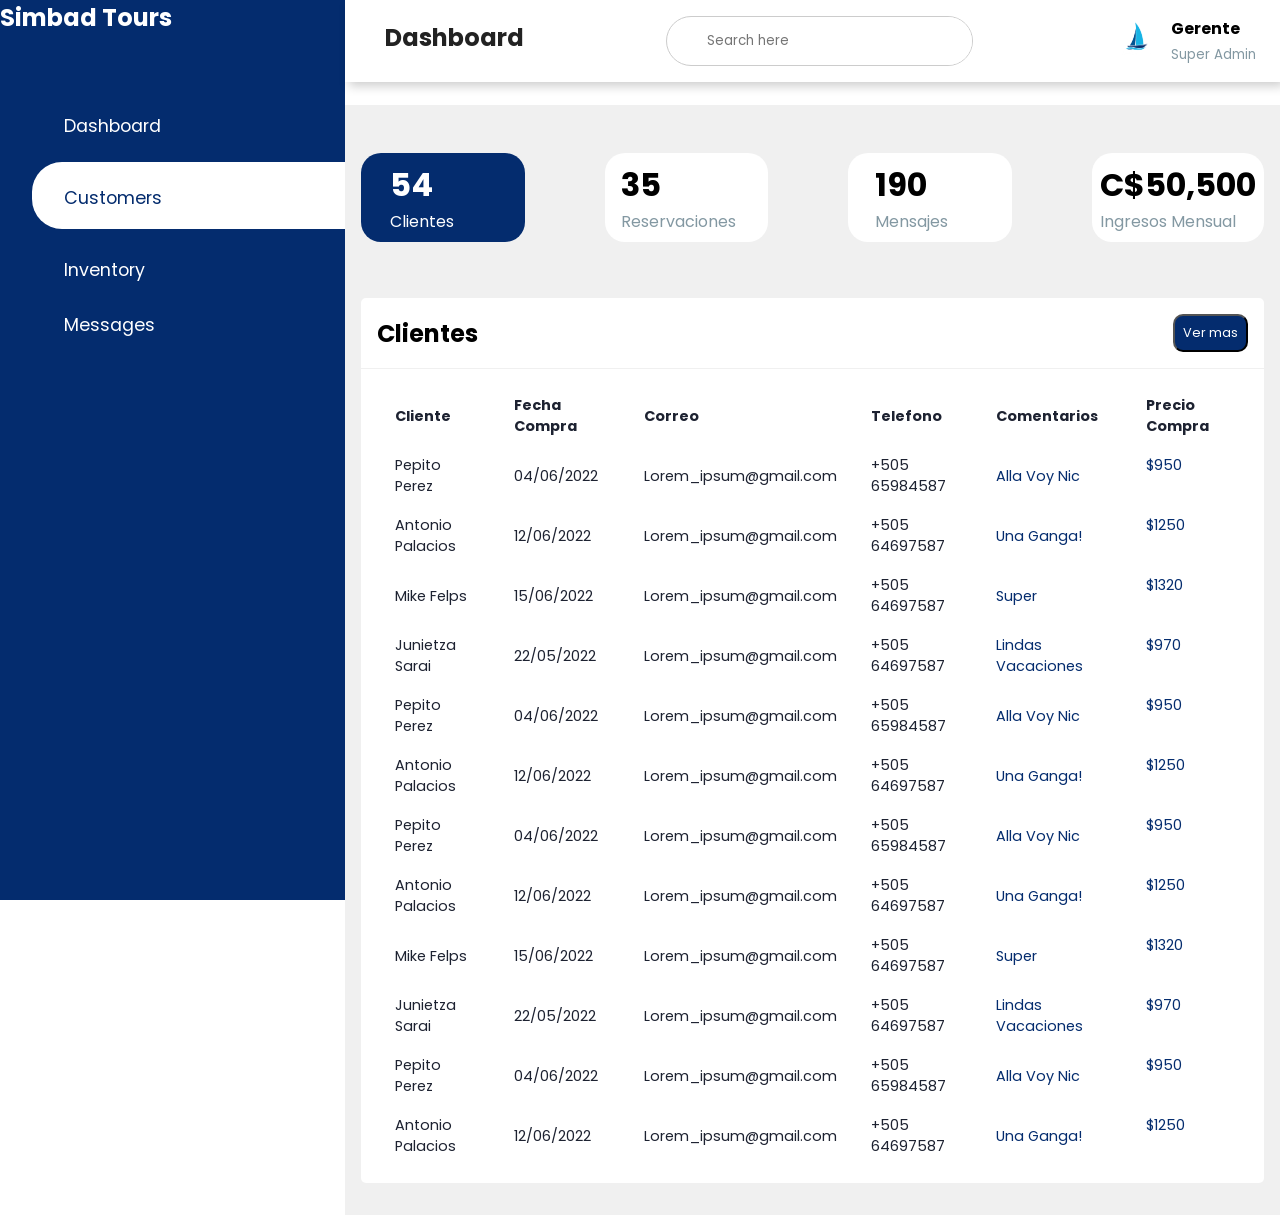
<file: Admin_clientes.html>
<!DOCTYPE html>
<html lang="en">
  <head>
    <meta charset="UTF-8" />
    <meta http-equiv="X-UA-Compatible" content="IE=edge" />
    <meta name="viewport" content="width=device-width, initial-scale=1.0" />
    <title>Admin Panel</title>
    <link
      rel="stylesheet"
      href="https://maxst.icons8.com/vue-static/landings/line-awesome/line-awesome/1.3.0/css/line-awesome.min.css"
    />
    <link rel="stylesheet" href="css/admin_clientes.css" />
  </head>
  <body>
    <input type="checkbox"  id="nav-toggle">
    <div class="sidebar">
      <div class="sidebar-brand">
        <h2><span class="lab la-accusoft" style="font-family: 'Poppins';">Simbad Tours</span></h2>
      </div>
      <div class="sidebar-menu">
        <ul>
          <li>
            <a href="./admin.html" ><span class="las la-igloo"></span><span>Dashboard</span>
            </a>
          </li>

          <li>
            <a href="#"  class="active"
              ><span class="las la-users"></span>
              <span>Customers</span>
            </a>
          </li>

          <li>
            <a href="./Admin_inventario.html"
              ><span class="las la-search"></span>
              <span>Inventory</span>
            </a>
          </li>

          <li>
            <a href="./Admin_mensajes.html" 
              ><span class="las la-comment"></span>
              <span>Messages</span>
            </a>
          </li>
        </ul>
      </div>
    </div>

    <div class="main-content">
      <header>
        <h2>
         
            <label for="nav-toggle">
              <span class="las la-bars"></span>
            </label>
          
          Dashboard
        </h2>

        <div class="search-wrapper">
            <span class="las la-search"></span>
            <input type="search" placeholder="Search here">

        </div>

        <div class="user-wrapper">
            <img src="./img/Icono Simbad Tours 2.png" width="40px" height="40px">
            <div>
                <h4>Gerente</h4>
                <small>Super Admin</small>
            </div>
        </div>
      </header>
       <main>
        <div class="cards">
            
            <div class="card-single">
                <div>
                    <h1>54</h1>
                    <span>Clientes</span>
                </div>
                <div>
                    <span class="las la-users"></span>
                </div>
                
            </div>

            <div class="card-single">
                <div>
                    <h1>35</h1>
                    <span>Reservaciones</span>
                </div>
                <div>
                    <span class="las la-clipboard"></span>
                </div>
                
            </div>

            
            <div class="card-single">
                <div>
                    <h1>190</h1>
                    <span>Mensajes</span>
                </div>
                <div>
                    <span class="las la-clipboard"></span>
                </div>
                
            </div>

            <div class="card-single">
                <div>
                    <h1>C$50,500</h1>
                    <span>Ingresos Mensual</span>
                </div>
                <div>
                    <span class="las la-clipboard"></span>
                </div>
                
            </div>


                
            </div>

            <div class="recent-grid">
                <div class="projects">
                 <div class="card">
                    <div class="card-header">
                         <h2>Clientes</h2>
    
                         <button>Ver mas<span class="">
    
                         </span></button>
                    </div>
    
                    <div class="card-body">
                        <div class="table-responsive">
                            <table width="100%">
                                <thead>
                                   <tr>
                                    <td>Cliente</td>
                                    <td>Fecha Compra</td>
                                    <td>Correo</td>
                                    <td>Telefono</td>
                                    <td>Comentarios</td>
                                    <td>Precio Compra</td>
                                   </tr>
                                </thead>
                                   <tbody>
                                    <tr>
                                        <td>Pepito Perez</td>
                                        <td>04/06/2022</td>
                                        <td><span></span>
                                        Lorem_ipsum@gmail.com
                                        </td>
                                        <td>+505 65984587</td>
                                        <td style="color:#042c6e">Alla Voy Nic</td>
                                        <td style="color: #042c6e;">$950</td>
                                    </tr>
                                    <tr>
                                        <td>Antonio Palacios</td>
                                        <td>12/06/2022</td>
                                        <td><span></span>
                                        Lorem_ipsum@gmail.com
                                        </td>
                                        <td>+505 64697587</td>
                                        <td style="color:#042c6e">Una Ganga!</td>
                                        <td style="color: #042c6e;">$1250</td>
                                    </tr>
                                    <tr>
                                        <td>Mike Felps</td>
                                        <td>15/06/2022</td>
                                        <td><span></span>
                                        Lorem_ipsum@gmail.com
                                        </td>
                                        <td>+505 64697587</td>
                                        <td style="color:#042c6e">Super</td>
                                        <td style="color: #042c6e;">$1320</td>
                                    </tr>
                                    <tr>
                                        <td>Junietza Sarai</td>
                                        <td>22/05/2022</td>
                                        <td><span></span>
                                        Lorem_ipsum@gmail.com
                                        </td>
                                        <td>+505 64697587</td>
                                        <td style="color:#042c6e">Lindas Vacaciones</td>
                                        <td style="color: #042c6e;">$970</td>
                                    </tr>
                                    <tr>
                                        <td>Pepito Perez</td>
                                        <td>04/06/2022</td>
                                        <td><span></span>
                                        Lorem_ipsum@gmail.com
                                        </td>
                                        <td>+505 65984587</td>
                                        <td style="color:#042c6e">Alla Voy Nic</td>
                                        <td style="color: #042c6e;">$950</td>
                                    </tr>
                                    <tr>
                                        <td>Antonio Palacios</td>
                                        <td>12/06/2022</td>
                                        <td><span></span>
                                        Lorem_ipsum@gmail.com
                                        </td>
                                        <td>+505 64697587</td>
                                        <td style="color:#042c6e">Una Ganga!</td>
                                        <td style="color: #042c6e;">$1250</td>
                                    </tr>
                                    <tr>
                                        <td>Pepito Perez</td>
                                        <td>04/06/2022</td>
                                        <td><span></span>
                                        Lorem_ipsum@gmail.com
                                        </td>
                                        <td>+505 65984587</td>
                                        <td style="color:#042c6e">Alla Voy Nic</td>
                                        <td style="color: #042c6e;">$950</td>
                                    </tr>
                                    <tr>
                                        <td>Antonio Palacios</td>
                                        <td>12/06/2022</td>
                                        <td><span></span>
                                        Lorem_ipsum@gmail.com
                                        </td>
                                        <td>+505 64697587</td>
                                        <td style="color:#042c6e">Una Ganga!</td>
                                        <td style="color: #042c6e;">$1250</td>
                                    </tr>
                                    <tr>
                                        <td>Mike Felps</td>
                                        <td>15/06/2022</td>
                                        <td><span></span>
                                        Lorem_ipsum@gmail.com
                                        </td>
                                        <td>+505 64697587</td>
                                        <td style="color:#042c6e">Super</td>
                                        <td style="color: #042c6e;">$1320</td>
                                    </tr>
                                    <tr>
                                        <td>Junietza Sarai</td>
                                        <td>22/05/2022</td>
                                        <td><span></span>
                                        Lorem_ipsum@gmail.com
                                        </td>
                                        <td>+505 64697587</td>
                                        <td style="color:#042c6e">Lindas Vacaciones</td>
                                        <td style="color: #042c6e;">$970</td>
                                    </tr>
                                    <tr>
                                        <td>Pepito Perez</td>
                                        <td>04/06/2022</td>
                                        <td><span></span>
                                        Lorem_ipsum@gmail.com
                                        </td>
                                        <td>+505 65984587</td>
                                        <td style="color:#042c6e">Alla Voy Nic</td>
                                        <td style="color: #042c6e;">$950</td>
                                    </tr>
                                    <tr>
                                        <td>Antonio Palacios</td>
                                        <td>12/06/2022</td>
                                        <td><span></span>
                                        Lorem_ipsum@gmail.com
                                        </td>
                                        <td>+505 64697587</td>
                                        <td style="color:#042c6e">Una Ganga!</td>
                                        <td style="color: #042c6e;">$1250</td>
                                    </tr>
                                   </tbody>
                                </table>
                        </div>
                    </div>
    
                 </div>
                </div>
           

                
            </div>
        </div>

       


       </main>


    </div>
  </body>
</html>
</file>
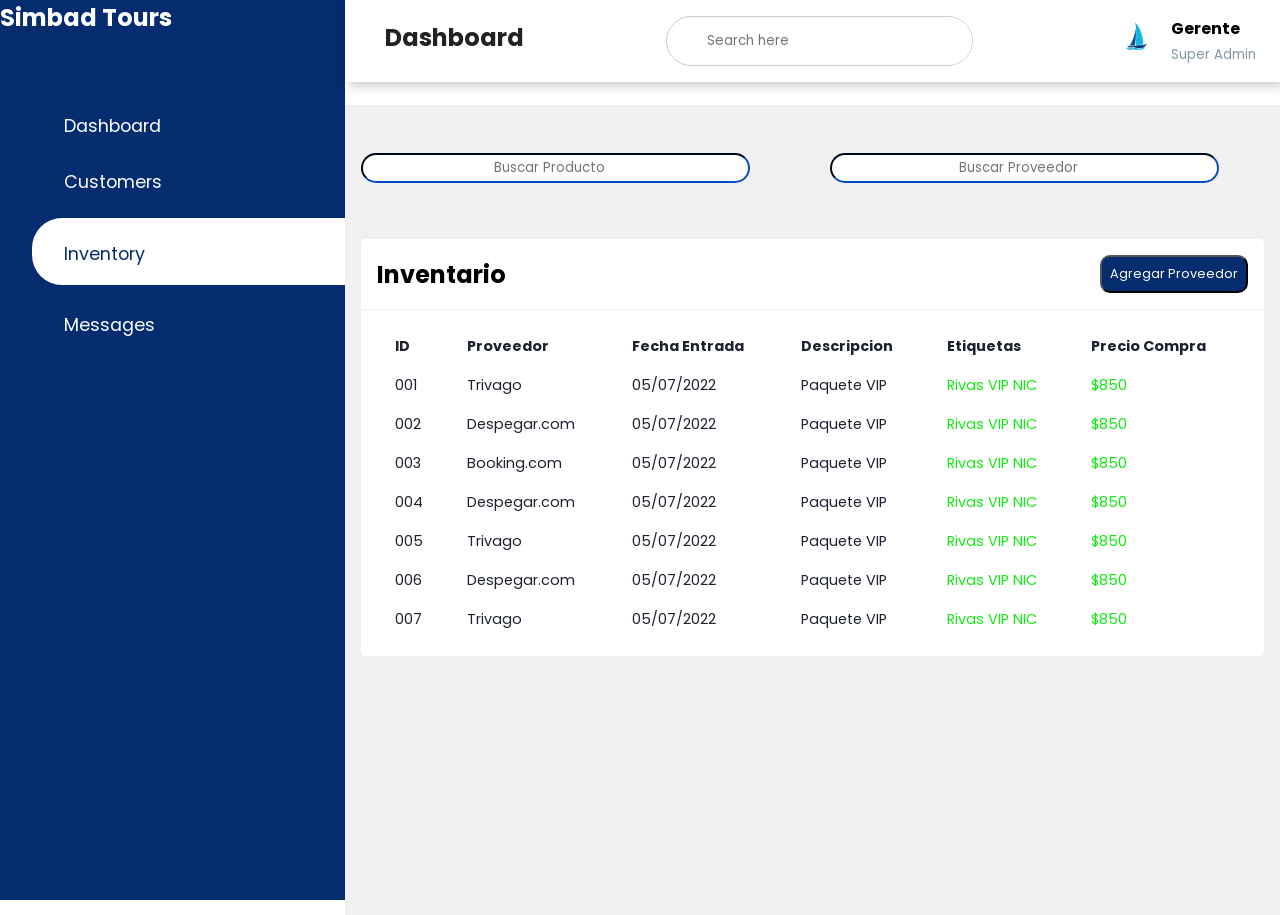
<file: Admin_inventario.html>
<!DOCTYPE html>
<html lang="en">
  <head>
    <meta charset="UTF-8" />
    <meta http-equiv="X-UA-Compatible" content="IE=edge" />
    <meta name="viewport" content="width=device-width, initial-scale=1.0" />
    <title>Admin Panel</title>
    <link
      rel="stylesheet"
      href="https://maxst.icons8.com/vue-static/landings/line-awesome/line-awesome/1.3.0/css/line-awesome.min.css"
    />
    <link rel="stylesheet" href="css/admin_inventario.css" />
  </head>
  <body>
    <input type="checkbox"  id="nav-toggle">
    <div class="sidebar">
      <div class="sidebar-brand">
        <h2><span class="lab la-accusoft" style="font-family: 'Poppins';">Simbad Tours</span></h2>
      </div>
      <div class="sidebar-menu">
        <ul>
          <li>
            <a href="./admin.html" ><span class="las la-igloo"></span><span>Dashboard</span>
            </a>
          </li>

          <li>
            <a href="./Admin_clientes.html"
              ><span class="las la-users"></span>
              <span>Customers</span>
            </a>
          </li>

          <li>
            <a href="#" class="active"
              ><span class="las la-search"></span>
              <span>Inventory</span>
            </a>
          </li>

          <li>
            <a href="./Admin_mensajes.html" 
              ><span class="las la-comment"></span>
              <span>Messages</span>
            </a>
          </li>
        </ul>
      </div>
    </div>

    <div class="main-content">
      <header>
        <h2>
         
            <label for="nav-toggle">
              <span class="las la-bars"></span>
            </label>
          
          Dashboard
        </h2>

        <div class="search-wrapper">
            <span class="las la-search"></span>
            <input type="search" placeholder="Search here">

        </div>

        <div class="user-wrapper">
            <img src="./img/Icono Simbad Tours 2.png" width="40px" height="40px">
            <div>
                <h4>Gerente</h4>
                <small>Super Admin</small>
            </div>
        </div>
      </header>
       <main>
        <div class="cards">
            
           <span class="las la-search" width="40px"><input type="search" name="" placeholder="Buscar Producto">
           </span>  <span class="las la-search" width="40px"><input type="search" name="" id="#Proveedor" placeholder="Buscar Proveedor">
           </span> <span class="las la-search" width="40px"><input type="search" name="" id="#Descripcion" placeholder="Descripcion">
           </span>


                
            </div>

            <div class="recent-grid">
                <div class="projects">
                 <div class="card">
                    <div class="card-header">
                         <h2>Inventario</h2>
    
                         <button>Agregar Proveedor<span class="las la-search">
    
                         </span></button>
                    </div>
    
                    <div class="card-body">
                        <div class="table-responsive">
                            <table width="100%">
                                <thead>
                                   <tr>
                                    <td>ID</td>
                                    <td>Proveedor</td>
                                    <td>Fecha Entrada</td>
                                    <td>Descripcion</td>
                                    <td>Etiquetas</td>
                                    <td>Precio Compra</td>
                                   </tr>
                                </thead>
                                   <tbody>
                                    <tr>
                                        <td>001</td>
                                        <td>Trivago</td>
                                        <td><span></span>
                                        05/07/2022
                                        </td>
                                        <td>Paquete VIP</td>
                                        <td style="color: rgb(20, 235, 20);">Rivas VIP NIC</td>
                                        <td style="color: rgb(20,235,20);">$850</td>
                                    </tr>
                                    <tr>
                                        <td>002</td>
                                        <td>Despegar.com</td>
                                        <td><span></span>
                                        05/07/2022
                                        </td>
                                        <td>Paquete VIP</td>
                                        <td style="color: rgb(20, 235, 20);">Rivas VIP NIC</td>
                                        <td style="color: rgb(20,235,20);">$850</td>
                                    </tr>
                                    <tr>
                                        <td>003</td>
                                        <td>Booking.com</td>
                                        <td><span></span>
                                        05/07/2022
                                        </td>
                                        <td>Paquete VIP</td>
                                        <td style="color: rgb(20, 235, 20);">Rivas VIP NIC</td>
                                        <td style="color: rgb(20,235,20);">$850</td>
                                    </tr>
                                    <tr>
                                        <td>004</td>
                                        <td>Despegar.com</td>
                                        <td><span></span>
                                        05/07/2022
                                        </td>
                                        <td>Paquete VIP</td>
                                        <td style="color: rgb(20, 235, 20);">Rivas VIP NIC</td>
                                        <td style="color: rgb(20,235,20);">$850</td>
                                    </tr>
                                    <tr>
                                        <td>005</td>
                                        <td>Trivago</td>
                                        <td><span></span>
                                        05/07/2022
                                        </td>
                                        <td>Paquete VIP</td>
                                        <td style="color: rgb(20, 235, 20);">Rivas VIP NIC</td>
                                        <td style="color: rgb(20,235,20);">$850</td>
                                    </tr>
                                    <tr>
                                        <td>006</td>
                                        <td>Despegar.com</td>
                                        <td><span></span>
                                        05/07/2022
                                        </td>
                                        <td>Paquete VIP</td>
                                        <td style="color: rgb(20, 235, 20);">Rivas VIP NIC</td>
                                        <td style="color: rgb(20,235,20);">$850</td>
                                    </tr>
                                    <tr>
                                        <td>007</td>
                                        <td>Trivago</td>
                                        <td><span></span>
                                        05/07/2022
                                        </td>
                                        <td>Paquete VIP</td>
                                        <td style="color: rgb(20, 235, 20);">Rivas VIP NIC</td>
                                        <td style="color: rgb(20,235,20);">$850</td>
                                    </tr>
                                   
                                   </tbody>
                                </table>
                        </div>
                    </div>
    
                 </div>
                </div>
           

                
            </div>
        </div>

       


       </main>


    </div>
  </body>
</html>
</file>
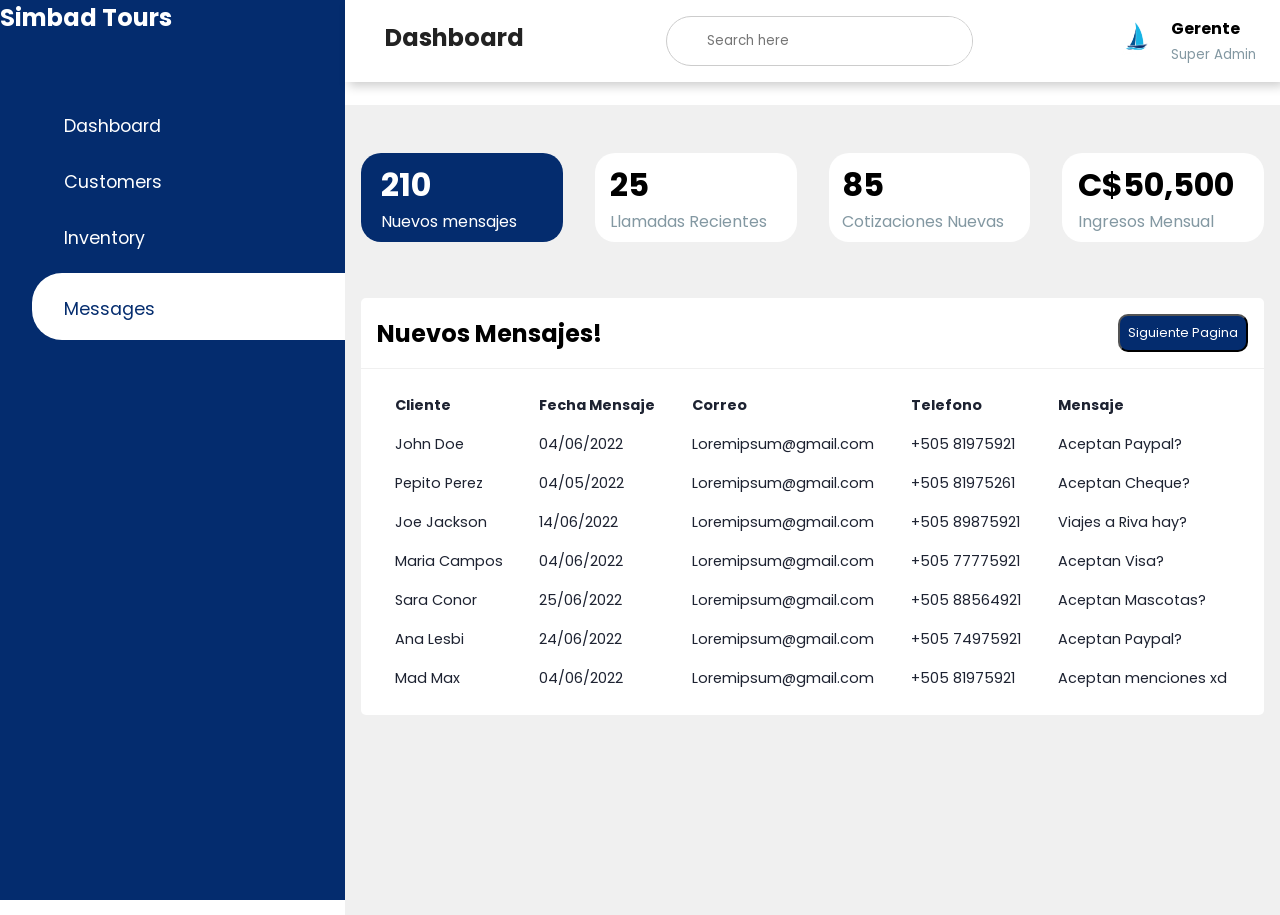
<file: Admin_mensajes.html>
<!DOCTYPE html>
<html lang="en">
  <head>
    <meta charset="UTF-8" />
    <meta http-equiv="X-UA-Compatible" content="IE=edge" />
    <meta name="viewport" content="width=device-width, initial-scale=1.0" />
    <title>Admin Panel</title>
    <link
      rel="stylesheet"
      href="https://maxst.icons8.com/vue-static/landings/line-awesome/line-awesome/1.3.0/css/line-awesome.min.css"
    />
    <link rel="stylesheet" href="css/admin_mensajes.css" />
  </head>
  <body>
    <input type="checkbox"  id="nav-toggle">
    <div class="sidebar">
      <div class="sidebar-brand">
        <h2><span class="lab la-accusoft" style="font-family: 'Poppins';">Simbad Tours</span></h2>
      </div>
      <div class="sidebar-menu">
        <ul>
          <li>
            <a href="./admin.html" ><span class="las la-igloo"></span><span>Dashboard</span>
            </a>
          </li>

          <li>
            <a href="./Admin_clientes.html"
              ><span class="las la-users"></span>
              <span>Customers</span>
            </a>
          </li>

          <li>
            <a href="./Admin_inventario.html"
              ><span class="las la-search"></span>
              <span>Inventory</span>
            </a>
          </li>

          <li>
            <a href="./Admin_mensajes.html" class="active"
              ><span class="las la-comment"></span>
              <span>Messages</span>
            </a>
          </li>
        </ul>
      </div>
    </div>

    <div class="main-content">
      <header>
        <h2>
         
            <label for="nav-toggle">
              <span class="las la-bars"></span>
            </label>
          
          Dashboard
        </h2>

        <div class="search-wrapper">
            <span class="las la-search"></span>
            <input type="search" placeholder="Search here">

        </div>

        <div class="user-wrapper">
            <img src="./img/Icono Simbad Tours 2.png" width="40px" height="40px">
            <div>
                <h4>Gerente</h4>
                <small>Super Admin</small>
            </div>
        </div>
      </header>
       <main>
        <div class="cards">
            <div class="card-single">
                <div>
                    <h1>210</h1>
                    <span>Nuevos mensajes</span>
                </div>
                <div>
                    <span class="las la-users"></span>
                </div>
                
            </div>

            <div class="card-single">
                <div>
                    <h1>25</h1>
                    <span>Llamadas Recientes</span>
                </div>
                <div>
                    <span class="las la-clipboard"></span>
                </div>
                
            </div>

            
            <div class="card-single">
                <div>
                    <h1>85</h1>
                    <span>Cotizaciones Nuevas</span>
                </div>
                <div>
                    <span class="las la-clipboard"></span>
                </div>
                
            </div>

            <div class="card-single">
                <div>
                    <h1>C$50,500</h1>
                    <span>Ingresos Mensual</span>
                </div>
                <div>
                    <span class="las la-clipboard"></span>
                </div>
                
            </div>
        </div>

        <div class="recent-grid">
            <div class="projects">
             <div class="card">
                <div class="card-header">
                     <h2>Nuevos Mensajes!</h2>

                     <button>Siguiente Pagina <span class="las la-arrow-right">

                     </span></button>
                </div>

                <div class="card-body">
                    <div class="table-responsive">
                        <table width="100%">
                            <thead>
                               <tr>
                                <td>Cliente</td>
                                <td>Fecha Mensaje</td>
                                <td>Correo</td>
                                <td>Telefono</td>
                                <td>Mensaje</td>
                               </tr>
                            </thead>
                               <tbody>
                                <tr>
                                    <td>John Doe</td>
                                    <td>04/06/2022</td>
                                    <td><span></span>
                                        Loremipsum@gmail.com
                                    </td>
                                    <td>+505 81975921</td>
                                    <td>Aceptan Paypal?</td>
                                </tr>
                                <tr>
                                  <td>Pepito Perez</td>
                                  <td>04/05/2022</td>
                                  <td><span></span>
                                      Loremipsum@gmail.com
                                  </td>
                                  <td>+505 81975261</td>
                                  <td>Aceptan Cheque?</td>
                              </tr>
                              <tr>
                                <td>Joe Jackson</td>
                                <td>14/06/2022</td>
                                <td><span></span>
                                    Loremipsum@gmail.com
                                </td>
                                <td>+505 89875921</td>
                                <td>Viajes a Riva hay?</td>
                            </tr>
                            <tr>
                              <td>Maria Campos</td>
                              <td>04/06/2022</td>
                              <td><span></span>
                                  Loremipsum@gmail.com
                              </td>
                              <td>+505 77775921</td>
                              <td>Aceptan Visa?</td>
                          </tr>
                          <tr>
                            <td>Sara Conor</td>
                            <td>25/06/2022</td>
                            <td><span></span>
                                Loremipsum@gmail.com
                            </td>
                            <td>+505 88564921</td>
                            <td>Aceptan Mascotas?</td>
                        </tr>
                        <tr>
                          <td>Ana Lesbi</td>
                          <td>24/06/2022</td>
                          <td><span></span>
                              Loremipsum@gmail.com
                          </td>
                          <td>+505 74975921</td>
                          <td>Aceptan Paypal?</td>
                      </tr>
                      <tr>
                        <td>Mad Max</td>
                        <td>04/06/2022</td>
                        <td><span></span>
                            Loremipsum@gmail.com
                        </td>
                        <td>+505 81975921</td>
                        <td>Aceptan menciones xd</td>
                    </tr>
                                
                               </tbody>
                            </table>
                    </div>
                </div>

             </div>
            </div>
           


       </main>


    </div>
  </body>
</html>
</file>
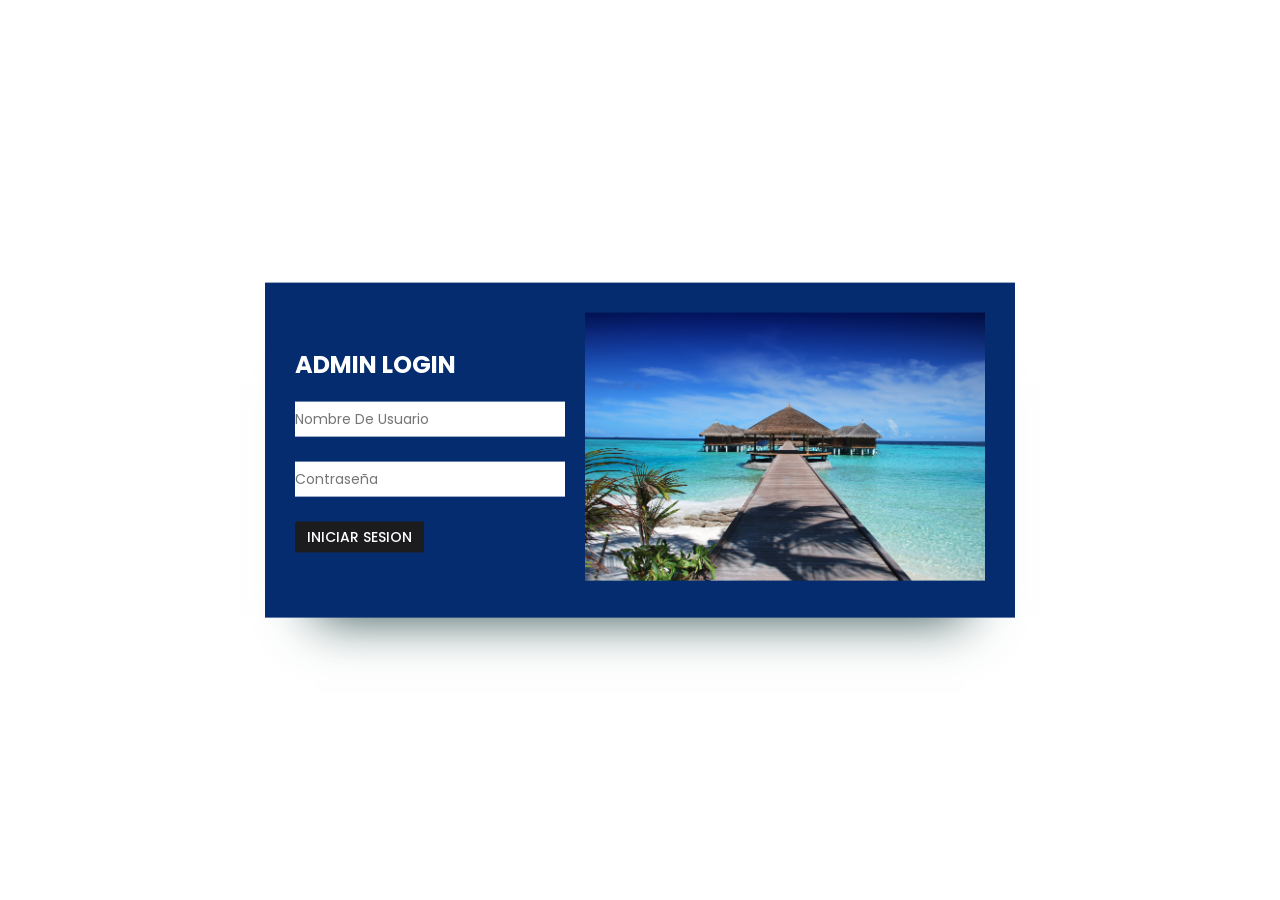
<file: AdminLogin.html>
<!DOCTYPE html>
<html lang="es">
<head>
    <meta charset="UTF-8">
    <meta http-equiv="X-UA-Compatible" content="IE=edge">
    <meta name="viewport" content="width=device-width, initial-scale=1.0">
    <title>Login Admin</title>
    <link rel="stylesheet" href="css/admin.css">
</head>
<body>
    <div class="containerAdLogin">
        <div class="myForm">

            <form action="admin.html">
                <h2>ADMIN LOGIN</h2>
                <input type="text" placeholder="Nombre De Usuario">
                <input type="password" placeholder="Contraseña">
                <button type="submit">INICIAR SESION</button>
            </form>
        </div>
        <div class="imageLogin">
            <img src="img/pexels-pixabay-38238.jpg">
        </div>
    </div>
</body>
</html>
</file>
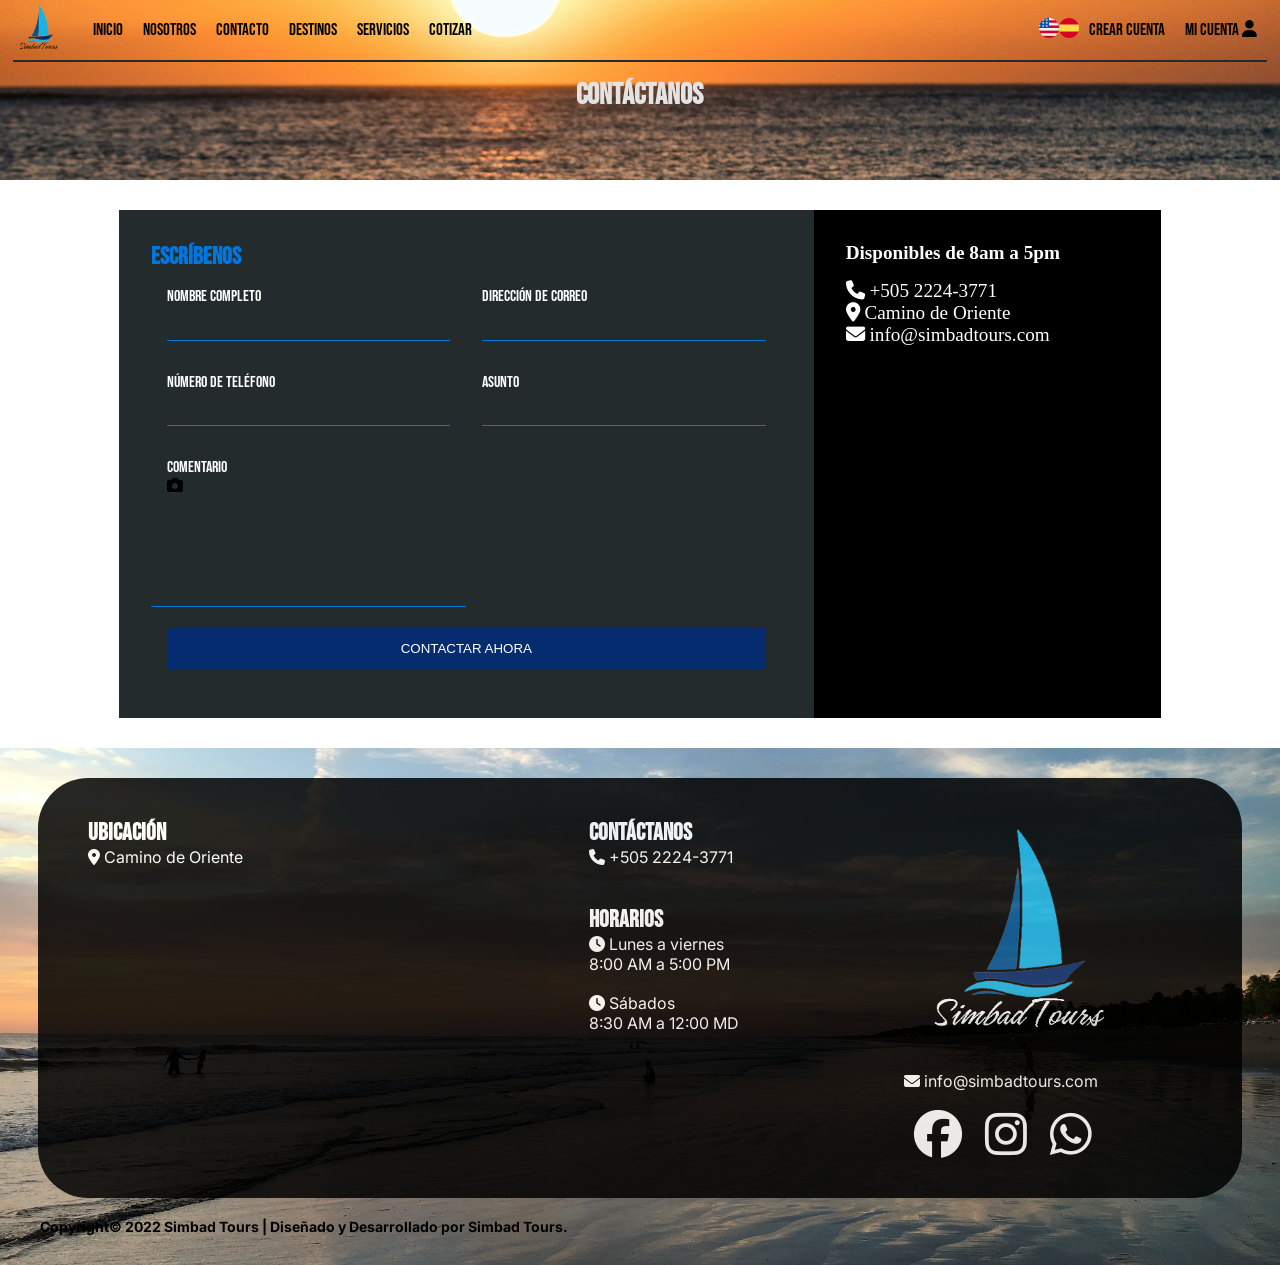
<file: contacto.html>
﻿<!DOCTYPE html>

<html lang="en" xmlns="http://www.w3.org/1999/xhtml">
<head>
    <meta charset="utf-8" />
    <meta http-equiv="X-UA-Compatible" content="IE=edge">
    <meta name="viewport" content="width=device-width, initial-scale=1.0">
    <title>Contacto-SimbadTours</title>
    <!-- FONT AWESOME-->
    <link rel="stylesheet" href="https://cdnjs.cloudflare.com/ajax/libs/font-awesome/6.1.1/css/all.min.css">
    <!-- FONT Bebas Neue-->
    <link rel="preconnect" href="https://fonts.googleapis.com">
    <link rel="preconnect" href="https://fonts.gstatic.com" crossorigin>
    <link href="https://fonts.googleapis.com/css2?family=Bebas+Neue&display=swap" rel="stylesheet">
    <!--FONT Inter-->
    <link rel="preconnect" href="https://fonts.googleapis.com">
    <link rel="preconnect" href="https://fonts.gstatic.com" crossorigin>
    <link href="https://fonts.googleapis.com/css2?family=Inter&display=swap" rel="stylesheet">

    <!--Personalización CSS-->
    <link rel="stylesheet" href="css/contacto.css">
    <!-- ANIMATE CSS -->
    <link rel="stylesheet" href="https://cdnjs.cloudflare.com/ajax/libs/animate.css/3.7.0/animate.min.css">
</head>
<body>
    <header class="presentacion">
        <div class="container">
            <nav class="nav-main" id="menu">
                <img src="img/Icono Simbad Tours.png" alt="SimbadTours LOGO" class="nav-logo">
                <ul class="nav-menu">
                    <li>
                        <a href="index.html">INICIO</a>
                    </li>
                    <li>
                       <a href="nosotros.html">NOSOTROS</a>
                   </li>
                   <li>
                       <a href="contacto.html">CONTACTO</a>
                   </li>
                   <li>
                       <a href="destinos.html">DESTINOS</a>
                   </li>
                   <li>
                       <a href="">SERVICIOS</a>
                       <ul>
                           <li><a href="RentaAuto.html">Renta de autos</a></li>
                           <li><a href="Hoteles.html">Hotel</a></li>
                           <li><a href="PaquetesT.html">Paquetes Turísticos</a></li>
                       </ul>
                   </li>
                   <li>
                       <a href="cotizar.html">COTIZAR</a>
                   </li>
                </ul>
                <a href="#"><img src="img/estados-unidos.png" alt="Idioma Ingles" class="nav-ingles"></a>
                <a href="#"><img src="img/espana.png" alt="Idioma Español" class="nav-español"></a>
                <ul class="nav-menu-right">
                    <li>
                        <a href="#miModal">CREAR CUENTA</a>
                    </li>
                    <li>
                        <a href="#">MI CUENTA <i class="fas fa-user"></i> </a>
                    </li>
                </ul>
            </nav>
            <hr noshade color="#232b2d">
            <section class="presentacion-text">
                <h2 class="pt2">Contáctanos</h2>
            </section>
        </div>
    </header>

    <div class="content">

        <div class="contact-wrapper animated bounceInUp">
            <div class="contact-form">
                <h3>Escríbenos</h3>
                <form action="">
                    <p>
                        <label>Nombre Completo</label>
                        <input type="text" name="fullname">
                    </p>
                    <p>
                        <label>Dirección de correo</label>
                        <input type="email" name="email">
                    </p>
                    <p>
                        <label>Número de teléfono</label>
                        <input type="tel" name="phone">
                    </p>
                    <p>
                        <label>Asunto</label>
                        <input type="text" name="affair">
                    </p>
                    <p class="block">
                       <label>Comentario</label> 
                       <a href="#modalCamera"><i class="fa-solid fa-camera"></i></a>
                       <div class="containerComentario">

                           <textarea name="message" rows="5"></textarea>
                           <div class="containerCanvas">
                               <canvas id="canvasElement"></canvas>
                           </div>
                       </div>
                    </p>
                    <p class="block">
                        <button>
                            Contactar Ahora
                        </button>
                    </p>
                </form>
            </div>
            <div class="contact-info">
                <h4>Disponibles de 8am a 5pm</h4>
                <ul>
                    <li><i class="fas fa-phone"></i> +505 2224-3771</li>
                    <li><i class="fas fa-location-dot"></i> Camino de Oriente</li>
                    <li><i class="fas fa-envelope"></i> info@simbadtours.com</li>
                </ul>
            </div>
        </div>

    </div>

    <footer class="footer">
        <div class="informacion">
            <div>
                <h2>UBICACIÓN</h2>
                <p><i class="fas fa-location-dot"></i> Camino de Oriente</p>
                <br>
                <iframe src="https://www.google.com/maps/embed?pb=!1m18!1m12!1m3!1d3901.0198208776815!2d-86.25769898570296!3d12.110795536458253!2m3!1f0!2f0!3f0!3m2!1i1024!2i768!4f13.1!3m3!1m2!1s0x8f73fe20ebe78887%3A0x2875e490b77285c8!2sCamino%20Oriente%2C%20Managua!5e0!3m2!1ses-419!2sni!4v1652308444926!5m2!1ses-419!2sni" width="400" height="240" style="border:0;" allowfullscreen="" loading="lazy" referrerpolicy="no-referrer-when-downgrade"></iframe>
            </div>
            <div>
                <h2>CONTÁCTANOS</h2>
                <p><i class="fas fa-phone"></i> +505 2224-3771</p>
                <br>
                <br>

                <h2>HORARIOS</h2>
                <p><i class="fas fa-clock"></i> Lunes a viernes <br>   8:00 AM a 5:00 PM</p>
                <br>
                <p><i class="fas fa-clock"></i> Sábados <br>   8:30 AM a 12:00 MD</p>
            </div>
            <div>
                <img src="img/Icono Simbad Tours 2.png" alt="Simbad Logo F" class="logo-footer">
                <p><i class="fas fa-envelope"></i> info@simbadtours.com</p>
                <br>
                <div>
                    <a href="#" class="fa-brands fa-facebook fa-3x"></a>
                    <a href="#" class="fa-brands fa-instagram fa-3x"></a>
                    <a href="#" class="fa-brands fa-whatsapp fa-3x"></a>
                </div>
            </div>
        </div>
        <h4 class="derechos">Copyright© 2022 Simbad Tours | Diseñado y Desarrollado por Simbad Tours.</h4>
    </footer>

    <div id="modalCamera" class="modalCamera">
        <div class="contentModal">
            <div class="divImage">
                <video id="videoElement" autoplay="true"></video>

            </div>
            <div class="containerBtn">

                <button id="tomarPhoto">Tomar Foto </button>
                <a href="#">Regresar</a>
            </div>
        </div>
    </div>

    <script src="/js/camera.js"></script>
</body>
</html>
</file>
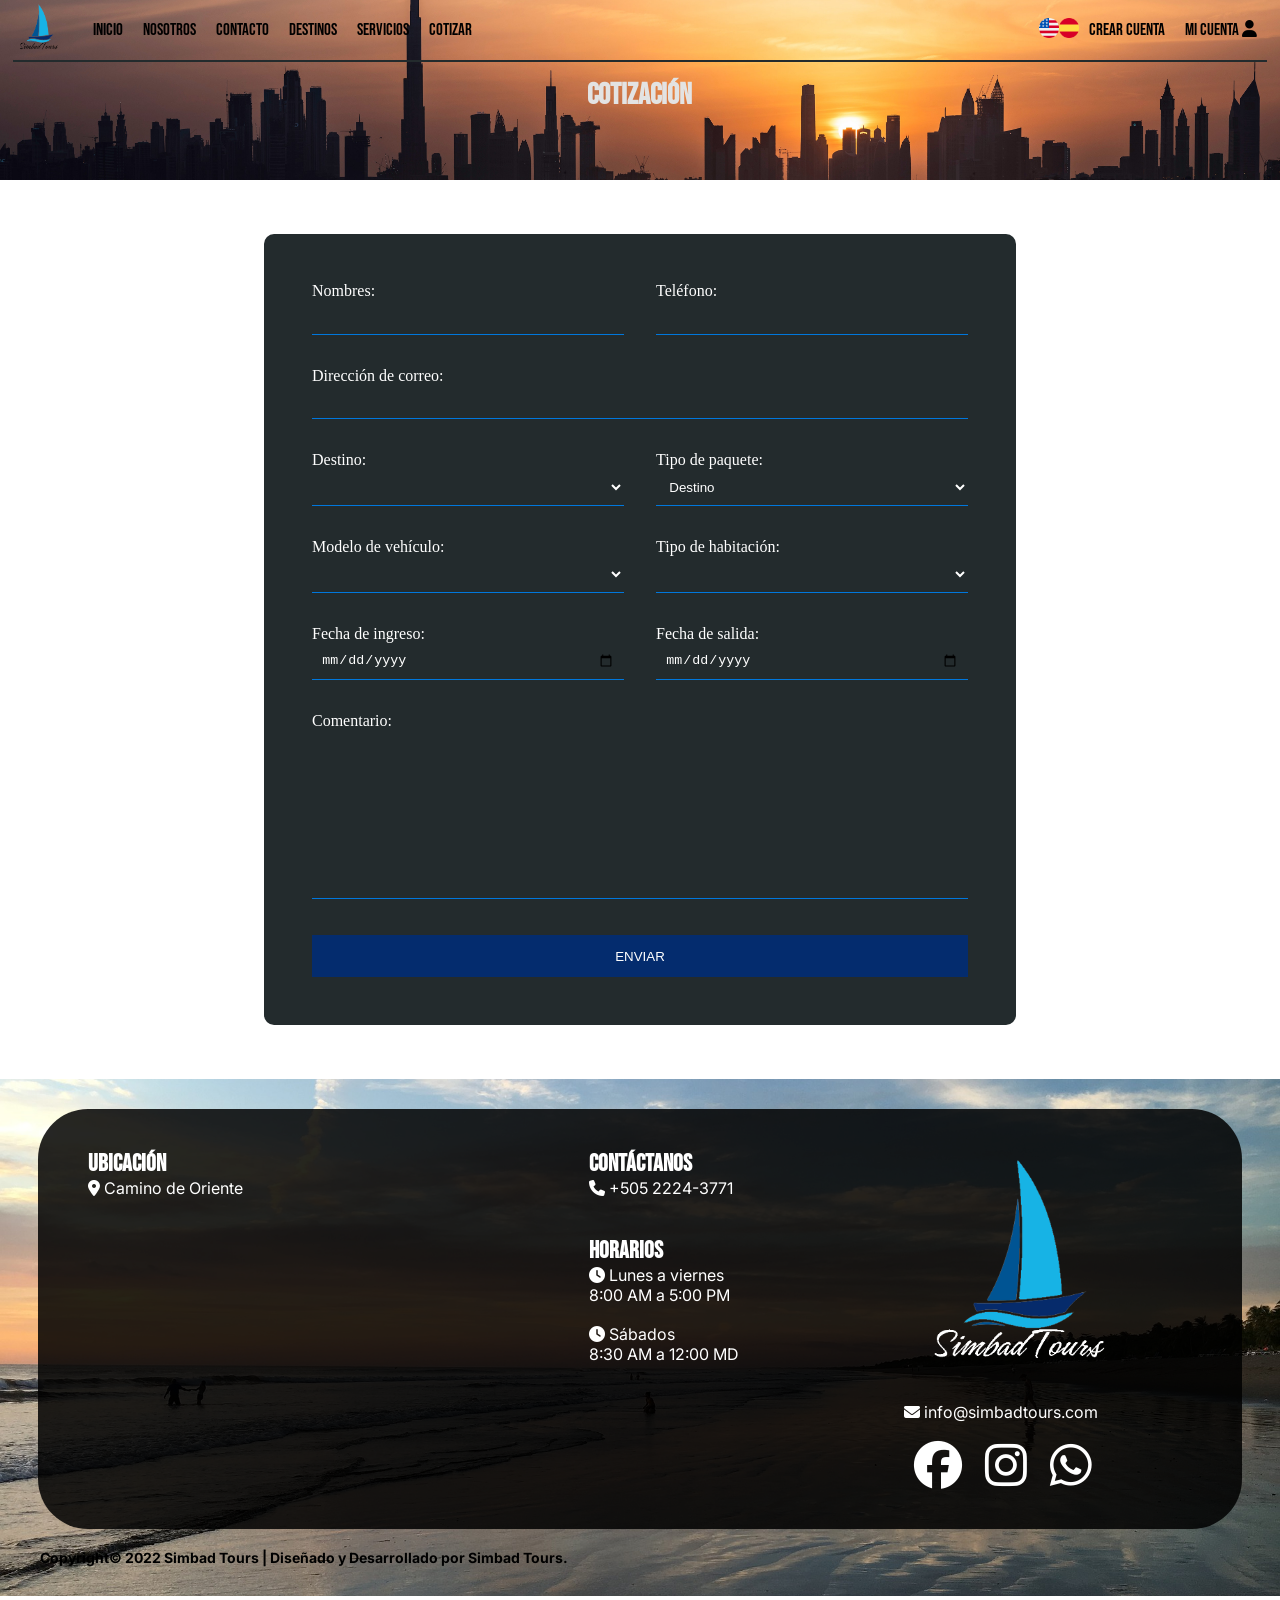
<file: cotizar.html>
<!DOCTYPE html>
<html lang="en">
<head>
    <meta charset="UTF-8">
    <meta http-equiv="X-UA-Compatible" content="IE=edge">
    <meta name="viewport" content="width=device-width, initial-scale=1.0">
    <title>Cotizar-SimbadTours</title>

    <!-- FONT AWESOME-->
    <link rel="stylesheet" href="https://cdnjs.cloudflare.com/ajax/libs/font-awesome/6.1.1/css/all.min.css">
    <!--Personalización CSS-->
    <link rel="stylesheet" href="css/cotizar.css">
</head>
<body>

    <header class="presentacion">
        <div class="container">
            <nav class="nav-main" id="menu">
                <img src="img/Icono Simbad Tours.png" alt="SimbadTours LOGO" class="nav-logo">
                <ul class="nav-menu">
                    <li>
                        <a href="index.html">INICIO</a>
                    </li>
                    <li>
                       <a href="nosotros.html">NOSOTROS</a>
                   </li>
                   <li>
                       <a href="contacto.html">CONTACTO</a>
                   </li>
                   <li>
                       <a href="destinos.html">DESTINOS</a>
                   </li>
                   <li>
                       <a href="">SERVICIOS</a>
                       <ul>
                           <li><a href="RentaAuto.html">Renta de autos</a></li>
                           <li><a href="Hoteles.html">Hotel</a></li>
                           <li><a href="PaquetesT.html">Paquetes Turísticos</a></li>
                       </ul>
                   </li>
                   <li>
                       <a href="cotizar.html">COTIZAR</a>
                   </li>
                </ul>
                <a href="#"><img src="img/estados-unidos.png" alt="Idioma Ingles" class="nav-ingles"></a>
                <a href="#"><img src="img/espana.png" alt="Idioma Español" class="nav-español"></a>
                <ul class="nav-menu-right">
                    <li>
                        <a href="#miModal">CREAR CUENTA</a>
                    </li>
                    <li>
                        <a href="#">MI CUENTA <i class="fas fa-user"></i> </a>
                    </li>
                </ul>
            </nav>
            <hr noshade color="#232b2d">
            <section class="presentacion-text">
                <h2 class="pt2">COTIZACIÓN</h2>
            </section>
        </div>
    </header>

    <div class="content_form">

        <form action="" class="form">

            <p>
                <label for="nombres">Nombres:</label>
                <input type="text" class="control" name="nombres" id="nombres">
            </p>
            <p>
                <label for="telefono">Teléfono:</label>
                <input type="text" class="control" name="telefono" id="telefono">
            </p>
            <p class="block">
                <label for="correo">Dirección de correo:</label>
                <input type="email" class="control" name="correo" id="correo">
            </p>
            <p>
                <label for="destino">Destino:</label>
                <select class="control" name="destino" id="destino">
                    <option value="" selected></option>
                    <option value="">Granada</option>
                    <option value="">León</option>
                    <option value="">Masaya</option>
                </select>
            </p>
            <p>
                <label for="paquete">Tipo de paquete:</label>
                <select class="control" name="paquete" id="paquete">
                    <option value="" selected>Destino</option>
                    <option value="">Destino con vehículo</option>
                    <option value="">Destino con hotel</option>
                    <option value="">Destino con vehículo y hotel</option>
                </select>
            </p>
            <p>
                <label for="modelo">Modelo de vehículo:</label>
                <select class="control" name="modelo" id="modelo"></select>
            </p>
            <p>
                <label for="habitacion">Tipo de habitación:</label>
                <select class="control" name="habitacion" id="habitacion"></select>
            </p>
            <p>
                <label for="fecha_in">Fecha de ingreso:</label>
                <input type="date" class="control" name="fecha_in" id="fecha_in">
            </p>
            <p>
                <label for="fecha_sal">Fecha de salida:</label>
                <input type="date" class="control" name="fecha_sal" id="fecha_sal">
            </p>
            <p class="block">
                <label for="comentario">Comentario:</label>
                <textarea class="coment" name="comentario" id="comentario" rows="10"></textarea>
            </p>
            <p class="block">
                <button>Enviar</button>
            </p>

        </form>

    </div>

    <footer class="footer">
        <iframe src="footer.html" frameborder="0"></iframe>
    </footer>
    
</body>
</html>
</file>
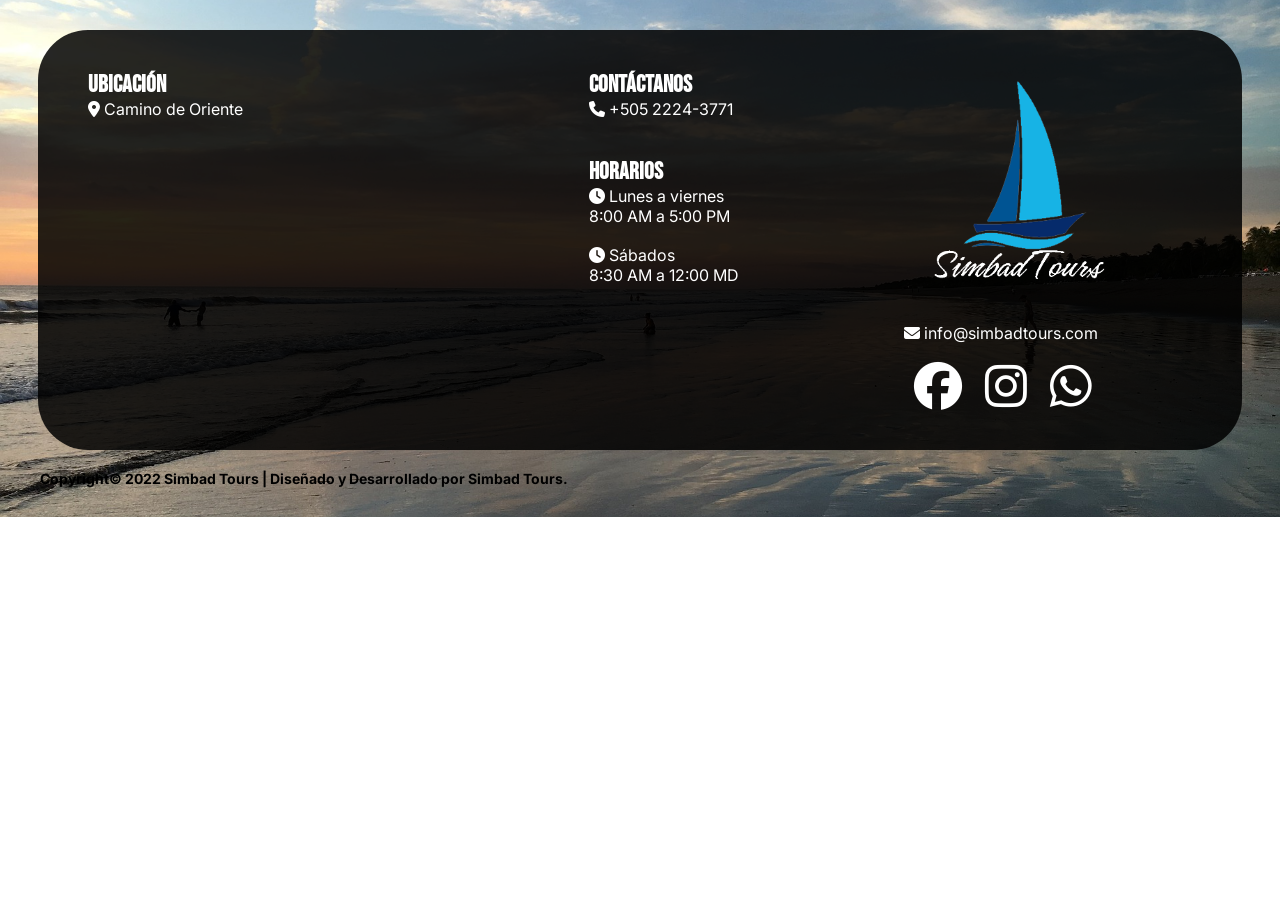
<file: footer.html>
<!DOCTYPE html>
<html lang="en">
<head>
    <meta charset="UTF-8">
    <meta http-equiv="X-UA-Compatible" content="IE=edge">
    <meta name="viewport" content="width=device-width, initial-scale=1.0">
    <title>Footer</title>
    <!-- FONT AWESOME-->
    <link rel="stylesheet" href="https://cdnjs.cloudflare.com/ajax/libs/font-awesome/6.1.1/css/all.min.css">
    <!-- FONT Bebas Neue-->
    <link rel="preconnect" href="https://fonts.googleapis.com">
    <link rel="preconnect" href="https://fonts.gstatic.com" crossorigin>
    <link href="https://fonts.googleapis.com/css2?family=Bebas+Neue&display=swap" rel="stylesheet">
    <!--FONT Inter-->
    <link rel="preconnect" href="https://fonts.googleapis.com">
    <link rel="preconnect" href="https://fonts.gstatic.com" crossorigin>
    <link href="https://fonts.googleapis.com/css2?family=Inter&display=swap" rel="stylesheet">

    <!--Personalización CSS-->
    <link rel="stylesheet" href="css/footer.css">
</head>
<body>
    <footer class="footer">
        <div class="informacion">
            <div>
                <h2>UBICACIÓN</h2>
                <p><i class="fas fa-location-dot"></i> Camino de Oriente</p>
                <br>
                <iframe src="https://www.google.com/maps/embed?pb=!1m18!1m12!1m3!1d3901.0198208776815!2d-86.25769898570296!3d12.110795536458253!2m3!1f0!2f0!3f0!3m2!1i1024!2i768!4f13.1!3m3!1m2!1s0x8f73fe20ebe78887%3A0x2875e490b77285c8!2sCamino%20Oriente%2C%20Managua!5e0!3m2!1ses-419!2sni!4v1652308444926!5m2!1ses-419!2sni" width="400" height="240" style="border:0;" allowfullscreen="" loading="lazy" referrerpolicy="no-referrer-when-downgrade"></iframe>
            </div>
            <div>
                <h2>CONTÁCTANOS</h2>
                <p><i class="fas fa-phone"></i> +505 2224-3771</p>
                <br>
                <br>

                <h2>HORARIOS</h2>
                <p><i class="fas fa-clock"></i> Lunes a viernes <br>   8:00 AM a 5:00 PM</p>
                <br>
                <p><i class="fas fa-clock"></i> Sábados <br>   8:30 AM a 12:00 MD</p>
            </div>
            <div>
                <img src="img/Icono Simbad Tours 2.png" alt="Simbad Logo F" class="logo-footer">
                <p><i class="fas fa-envelope"></i> info@simbadtours.com</p>
                <br>
                <div>
                    <a href="#" class="fa-brands fa-facebook fa-3x"></a>
                    <a href="#" class="fa-brands fa-instagram fa-3x"></a>
                    <a href="#" class="fa-brands fa-whatsapp fa-3x"></a>
                </div>
            </div>
        </div>
        <h4 class="derechos">Copyright© 2022 Simbad Tours | Diseñado y Desarrollado por Simbad Tours.</h4>
    </footer>
</body>
</html>
</file>
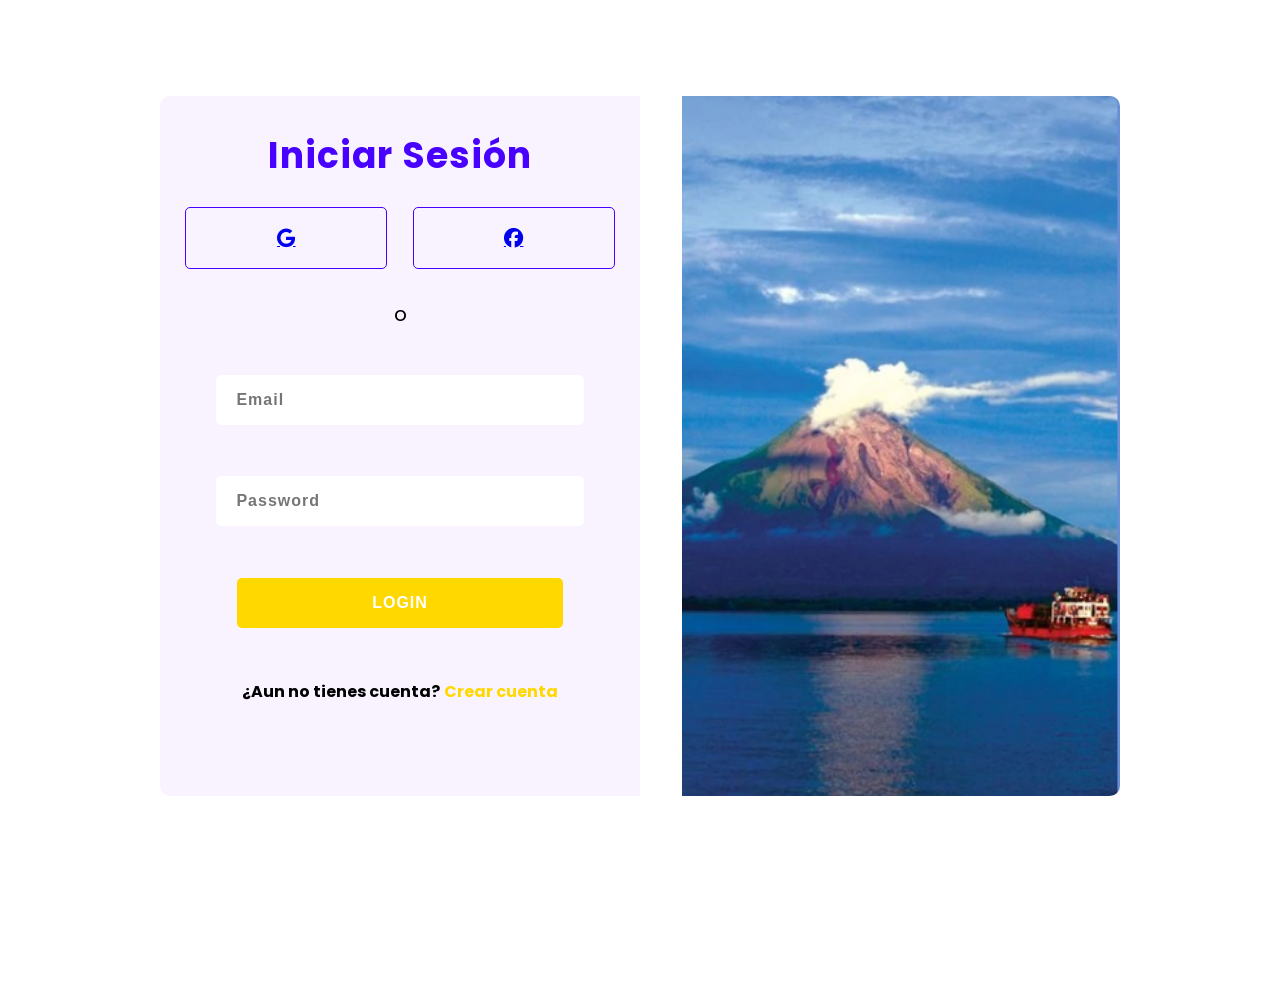
<file: Login.html>
﻿<!DOCTYPE html>

<html lang="en" xmlns="http://www.w3.org/1999/xhtml">
<head>
    <meta charset="utf-8" />
    <meta http-equiv="X-UA-Compatible" content="IE=edge">
    <meta name="viewport" content="width=device-width, initial-scale=1.0">
    <title>Login</title>
    <!-- FONT AWESOME-->
    <link rel="stylesheet" href="https://cdnjs.cloudflare.com/ajax/libs/font-awesome/6.1.1/css/all.min.css">
    <!-- FONT Bebas Neue-->
    <link rel="preconnect" href="https://fonts.googleapis.com">
    <link rel="preconnect" href="https://fonts.gstatic.com" crossorigin>
    <link href="https://fonts.googleapis.com/css2?family=Bebas+Neue&display=swap" rel="stylesheet">
    <!--FONT Inter-->
    <link rel="preconnect" href="https://fonts.googleapis.com">
    <link rel="preconnect" href="https://fonts.gstatic.com" crossorigin>
    <link href="https://fonts.googleapis.com/css2?family=Inter&display=swap" rel="stylesheet">

    <!--Personalización CSS-->
    <link rel="stylesheet" href="css/Login.css">
</head>
<body>
    <div class="login-container">
        <div class="login-info-container">
            <h1 class="title"><b>Iniciar sesión</b></h1>
            <div class="social-login">
                <div class="social-login-element">
                    <a href="#" class="fa-brands fa-google"></a>
                </div>
                <div class="social-login-element">
                    <a href="#" class="fa-brands fa-facebook"></a>
                </div>
            </div>
            <p>o</p>
            <form class="inputs-container">
                <input class="input" type="text" placeholder="Email" />
                <input class="input" type="password" placeholder="Password" />

                <button class="btn"><b>Login</b></button>
                <p><b>¿Aun no tienes cuenta?</b><span class="span"> <b>Crear cuenta</b></span></p>
            </form>
        </div>
        <img src="img\ISesion.png" alt="=FLogin" />
    </div>
</body>
</html>
</file>
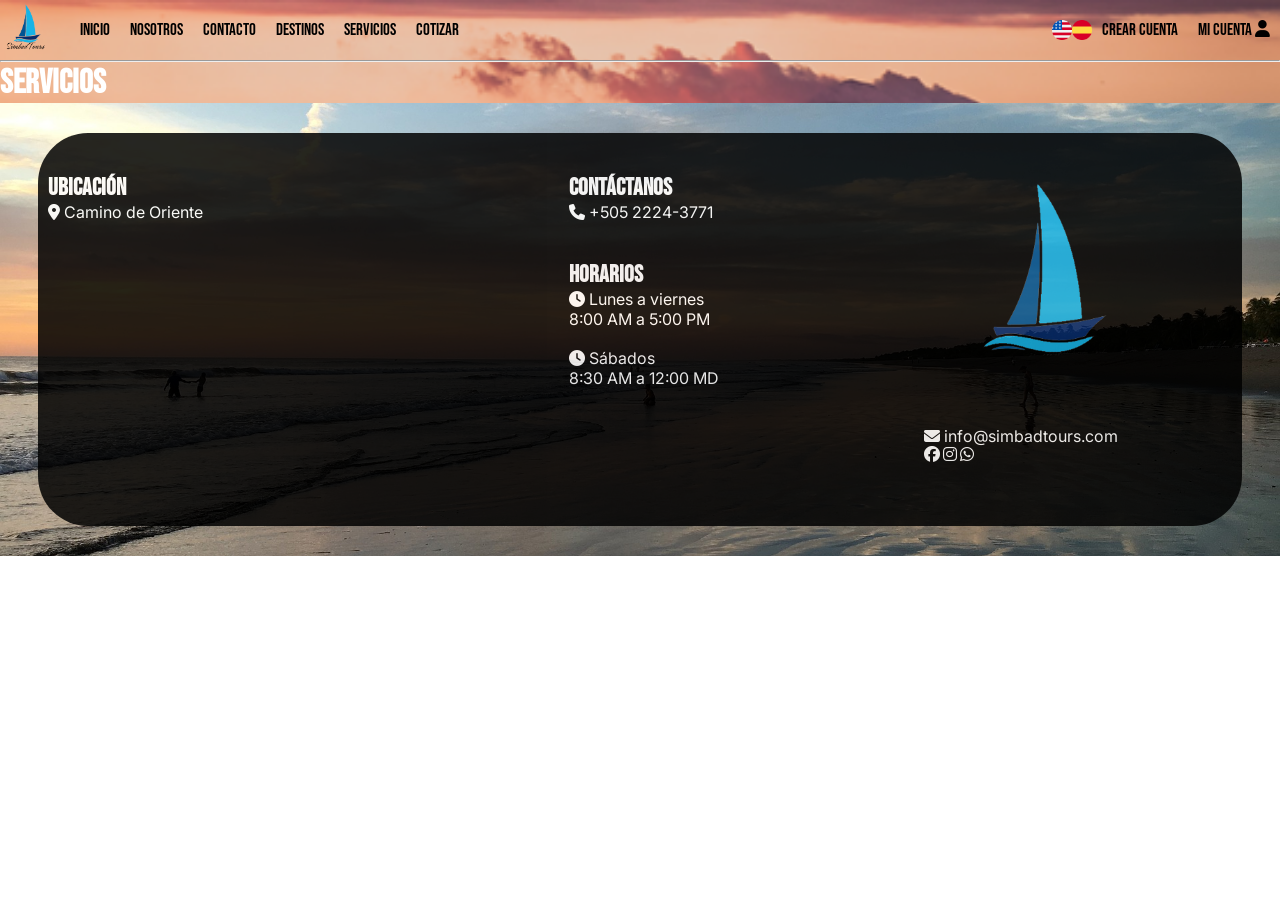
<file: pantalla destino.html>
﻿<!DOCTYPE html>
<html lang="es">
<head>
    <meta charset="UTF-8">
    <meta http-equiv="X-UA-Compatible" content="IE=edge">
    <meta name="viewport" content="width=device-width, initial-scale=1.0">
    <title>Pantalla_Destino</title>
    <!-- FONT AWESOME-->
    <link rel="stylesheet" href="https://cdnjs.cloudflare.com/ajax/libs/font-awesome/6.1.1/css/all.min.css">
    <!-- FONT Bebas Neue-->
    <link rel="preconnect" href="https://fonts.googleapis.com">
    <link rel="preconnect" href="https://fonts.gstatic.com" crossorigin>
    <link href="https://fonts.googleapis.com/css2?family=Bebas+Neue&display=swap" rel="stylesheet">
    <!--FONT Inter-->
    <link rel="preconnect" href="https://fonts.googleapis.com">
    <link rel="preconnect" href="https://fonts.gstatic.com" crossorigin>
    <link href="https://fonts.googleapis.com/css2?family=Inter&display=swap" rel="stylesheet">

    <!--Personalización CSS-->
    <link rel="stylesheet" href="css/pantallad.css">
</head>
<body>

    <header class="presentacion">
        <div class="container">
            <nav class="nav-main">
                <img src="img/Icono Simbad Tours.png" alt="SimbadTours LOGO" class="nav-logo">
                <ul class="nav-menu">
                    <li>
                        <a href="#">INICIO</a>
                    </li>
                    <li>
                        <a href="#">NOSOTROS</a>
                    </li>
                    <li>
                        <a href="#">CONTACTO</a>
                    </li>
                    <li>
                        <a href="#">DESTINOS</a>
                    </li>
                    <li>
                        <a href="#">SERVICIOS</a>
                    </li>
                    <li>
                        <a href="#">COTIZAR</a>
                    </li>
                </ul>
                <img src="img/estados-unidos.png" alt="Idioma Ingles" class="nav-ingles">
                <img src="img/espana.png" alt="Idioma Español" class="nav-español">
                <ul class="nav-menu-right">
                    <li>
                        <a href="#">CREAR CUENTA</a>
                    </li>
                    <li>
                        <a href="#">MI CUENTA <i class="fas fa-user"></i> </a>
                    </li>
                </ul>
            </nav>
            <hr>
            <h6>SERVICIOS</h6>
        </div>
    </header>


    <footer class="footer">
        <div class="informacion">
            <div>
                <h2>UBICACIÓN</h2>
                <p><i class="fas fa-location-dot"></i> Camino de Oriente</p>
                <br>
                <iframe src="https://www.google.com/maps/embed?pb=!1m18!1m12!1m3!1d3901.0198208776815!2d-86.25769898570296!3d12.110795536458253!2m3!1f0!2f0!3f0!3m2!1i1024!2i768!4f13.1!3m3!1m2!1s0x8f73fe20ebe78887%3A0x2875e490b77285c8!2sCamino%20Oriente%2C%20Managua!5e0!3m2!1ses-419!2sni!4v1652308444926!5m2!1ses-419!2sni" width="400" height="240" style="border:0;" allowfullscreen="" loading="lazy" referrerpolicy="no-referrer-when-downgrade"></iframe>
            </div>
            <div>
                <h2>CONTÁCTANOS</h2>
                <p><i class="fas fa-phone"></i> +505 2224-3771</p>
                <br>
                <br>

                <h2>HORARIOS</h2>
                <p><i class="fas fa-clock"></i> Lunes a viernes <br>   8:00 AM a 5:00 PM</p>
                <br>
                <p><i class="fas fa-clock"></i> Sábados <br>   8:30 AM a 12:00 MD</p>
            </div>
            <div>
                <img src="img/Icono Simbad Tours.png" alt="Simbad Logo F" class="logo-footer">
                <p><i class="fas fa-envelope"></i> info@simbadtours.com</p>
                <div>
                    <a href="#" class="fa-brands fa-facebook"></a>
                    <a href="#" class="fa-brands fa-instagram"></a>
                    <a href="#" class="fa-brands fa-whatsapp"></a>
                </div>
            </div>
        </div>
    </footer>
</body>
</html>
</file>
<file: css/admin_clientes.css>
@import url("https://fonts.googleapis.com/css2?family=Poppins:ital,wght@0,100;0,500;0,600;0,700;1,100;1,500;1,600&display=swap");

:root {
  --main-color: #042c6e;
  --color-dark: #1d2231;
  --text-grey: #8398a2;
}

* {
  padding: 0;
  margin: 0;
  box-sizing: border-box;
  list-style-type: none;
  text-decoration: none;
  font-family: "Poppins", sans-serif;
}

.sidebar-brand {
  height: 90px;
  padding-left: 1rem 0rem 1rem 2rem;
  color: #fff;
  font-family: "Poppins";
}
.sidebar-brand span {
  display: inline-block;
  padding-right: 1rem;
}

.sidebar-menu {
  margin-top: 1rem;
}
.sidebar-menu li {
  width: 100%;
  margin-bottom: 1.3rem;
  padding-left: 2rem;
}

.sidebar-menu a {
  padding-left: 1rem;
  display: block;
  color: #fff;
  font-size: 1.1rem;
}
.sidebar {
  width: 345px;
  position: fixed;
  left: 0;
  top: 0;
  height: 100%;
  background: var(--main-color);
  transition: width 300ms;
}
.main-content {
  margin-left: 345px;
  height: 100%;
  transition: margin-left 300ms;
}

.sidebar-menu a span:first-child {
  font-size: 1.5rem;
  padding-left: 1rem;
}

.sidebar-menu a.active {
  background: #fff;
  padding-top: 1rem;
  padding-bottom: 1rem;
  color: var(--main-color);
  border-radius: 30px 0px 0px 30px;
}

header {
  background: #fff;
  display: flex;
  justify-content: space-between;
  padding: 1rem 1.5rem;
  box-shadow: 4px 4px 10px rgba(0, 0, 0, 0.2);
  position: fixed;
  left: 345px;
  width: calc(100% - 345px);
  z-index: 100;
  top: 0;
  transition: width 300ms;
}

header h2 {
  color: #222;
}

header label span {
  font-size: 1.7rem;
  padding-right: 1rem;
}

.search-wrapper {
  border: 1px solid #ccc;
  border-radius: 30px;
  height: 50px;
  display: flex;
  align-items: center;
  overflow-x: hidden;
}

.search-wrapper span {
  display: inline-block;
  padding: 0rem 1rem;
  font-size: 1.5rem;
}

.search-wrapper input {
  height: 100%;
  padding: 0.5rem;
  border: none;
  outline: none;
}

.user-wrapper {
  display: flex;
  align-items: center;
}

.user-wrapper img {
  border-radius: 50%;
  margin-right: 1rem;
}

.user-wrapper h4 {
  margin-bottom: 0rem !important;
}

.user-wrapper small {
  display: inline-block;
  color: var(--text-grey);
}

main {
  margin-top: 80px;
  padding: 2rem 1rem;
  background: #f0f0f0;
  min-height: calc(100vh - 90px);
}

.cards {
  display: grid;
  grid-template-columns: repeat(4, 1fr);
  grid-gap: 5rem;
  margin-top: 1rem;
}

.card-single {
  display: flex;
  justify-content: space-around;
  background: #fff;
  padding: 0.5rem;
  border-radius: 20px;
  box-shadow: rgba(0, 0, 0, 0.2);
}

.card-single div:first-child span {
  color: var(--text-grey);
}

.card-single div:last-child span {
  color: var(--main-color);
  font-size: 2rem;
}

.card-single:first-child {
  background: var(--main-color);
}

.card-single:first-child h1,
.card-single:first-child div:first-child span,
.card-single:first-child div:last-child span {
  color: #fff;
}

.table {
  border-collapse: collapse;
}
.recent-grid {
  margin-top: 3.5rem;
  display: grid;
  grid-gap:0;
  
}

.card {
  background: #fff;
  border-radius: 5px;
}

.card-header,
.card-body {
  padding: 1rem;
}

.card-header {
  display: flex;
  justify-content: space-between;
  align-items: center;
  border-bottom: 1px solid #f0f0f0;
}

.card-header button {
  background: var(--main-color);
  border-radius: 10px;
  color: #fff;
  font-size: 0.8rem;
  padding: 0.5rem;
}

thead tr {
  border-top: 2px solid #f0f0f0;
  border-bottom: 1px solid #f0f0f0;
}

thead td {
  font-weight: 700;
}
td {
  padding: 0.5rem 1rem;
  font-size: 0.9rem;
  color: var(--color-dark);
}

td .status {
  display: inline-block;
  height: 15px;
  width: 15px;
  border-radius: 50%;
  margin-right: 1rem;
}

tr td:last-child {
  display: flex;
  align-items: center;
}

.status.purple {
  background: purple;
}
.status.pink {
  background: deeppink;
}

.status.orange {
  background: orange;
}

.table-responsive {
  width: 100%;
  overflow-x: auto;
}


.info {
  display: flex;
  align-items: center;
}

.info img {
  border-radius: 50%;
  margin-right: 1rem;
}

.info h4 {
  font-size: 0.8rem;
  font-weight: 700;
  color: #222;
}

.info small {
  font-weight: 600;
  color: var(--text-grey);
}

.contact small {
  font-size: 1.2rem;
}

.contact span {
  font-size: 1.2rem;
  display: inline-block;
  margin-left: 0.5rem;
  color: var(--main-color);
}

@media only screen and(max-width:1200px) {
  .sidebar {
    width: 70px;
  }

  .sidebar .sidebar-brand,
  .sidebar li {
    padding-left: 1rem;
    text-align: center;
  }

  .sidebar .sidebar-brand,
  .sidebar li a {
    padding-left: 0rem;
  }

  .main-content {
    margin-left: 70px;
  }

  .main-content header {
    width: calc(100% -70px);
    left: 70p x;
  }
}

#nav-toggle:checked + .sidebar{
    width: 70px;
   }
   
   #nav-toggle:checked + .sidebar .sidebar-brand,
   #nav-toggle:checked + .sidebar li 
   {
       padding-left: 1rem;
       text-align: center;
      }
   
      #nav-toggle:checked + .sidebar .sidebar-brand,
   #nav-toggle:checked + .sidebar li a 
   {
       padding-left: 0rem;
      }
   
   
      #nav-toggle:checked + .sidebar .sidebar-brand,
   #nav-toggle:checked + .sidebar li a span
   {
       padding-left: 1rem;
      }
   
   #nav-toggle:checked + .sidebar li a span:last-child,
   #nav-toggle:checked + .sidebar .side-brand h2 span:last-child{
       display: none;
   }
   
   #nav-toggle:checked ~ .main-content{
       margin-left: 70px;
   }
   
   #nav-toggle:checked ~ .main-content header{
       width: calc(100% -70px);
       left: 70p x;
   }


  .cards input{
    border-radius: 20px;
    padding: 0.2rem 4rem;
    text-align: center;
    border-color: #042c6e;
   }
</file>
<file: css/admin_inventario.css>
@import url("https://fonts.googleapis.com/css2?family=Poppins:ital,wght@0,100;0,500;0,600;0,700;1,100;1,500;1,600&display=swap");

:root {
  --main-color: #042c6e;
  --color-dark: #1d2231;
  --text-grey: #8398a2;
}

* {
  padding: 0;
  margin: 0;
  box-sizing: border-box;
  list-style-type: none;
  text-decoration: none;
  font-family: "Poppins", sans-serif;
}

.sidebar-brand {
  height: 90px;
  padding-left: 1rem 0rem 1rem 2rem;
  color: #fff;
  font-family: "Poppins";
}
.sidebar-brand span {
  display: inline-block;
  padding-right: 1rem;
}

.sidebar-menu {
  margin-top: 1rem;
}
.sidebar-menu li {
  width: 100%;
  margin-bottom: 1.3rem;
  padding-left: 2rem;
}

.sidebar-menu a {
  padding-left: 1rem;
  display: block;
  color: #fff;
  font-size: 1.1rem;
}
.sidebar {
  width: 345px;
  position: fixed;
  left: 0;
  top: 0;
  height: 100%;
  background: var(--main-color);
  transition: width 300ms;
}
.main-content {
  margin-left: 345px;
  height: 100%;
  transition: margin-left 300ms;
}

.sidebar-menu a span:first-child {
  font-size: 1.5rem;
  padding-left: 1rem;
}

.sidebar-menu a.active {
  background: #fff;
  padding-top: 1rem;
  padding-bottom: 1rem;
  color: var(--main-color);
  border-radius: 30px 0px 0px 30px;
}

header {
  background: #fff;
  display: flex;
  justify-content: space-between;
  padding: 1rem 1.5rem;
  box-shadow: 4px 4px 10px rgba(0, 0, 0, 0.2);
  position: fixed;
  left: 345px;
  width: calc(100% - 345px);
  z-index: 100;
  top: 0;
  transition: width 300ms;
}

header h2 {
  color: #222;
}

header label span {
  font-size: 1.7rem;
  padding-right: 1rem;
}

.search-wrapper {
  border: 1px solid #ccc;
  border-radius: 30px;
  height: 50px;
  display: flex;
  align-items: center;
  overflow-x: hidden;
}

.search-wrapper span {
  display: inline-block;
  padding: 0rem 1rem;
  font-size: 1.5rem;
}

.search-wrapper input {
  height: 100%;
  padding: 0.5rem;
  border: none;
  outline: none;
}

.user-wrapper {
  display: flex;
  align-items: center;
}

.user-wrapper img {
  border-radius: 50%;
  margin-right: 1rem;
}

.user-wrapper h4 {
  margin-bottom: 0rem !important;
}

.user-wrapper small {
  display: inline-block;
  color: var(--text-grey);
}

main {
  margin-top: 80px;
  padding: 2rem 1rem;
  background: #f0f0f0;
  min-height: calc(100vh - 90px);
}

.cards {
  display: grid;
  grid-template-columns: repeat(3, 1fr);
  grid-gap: 5rem;
  margin-top: 1rem;
}

.card-single {
  display: flex;
  justify-content: space-around;
  background: #fff;
  padding: 0.5rem;
  border-radius: 20px;
  box-shadow: rgba(0, 0, 0, 0.2);
}

.card-single div:first-child span {
  color: var(--text-grey);
}

.card-single div:last-child span {
  color: var(--main-color);
  font-size: 2rem;
}

.card-single:first-child {
  background: var(--main-color);
}

.card-single:first-child h1,
.card-single:first-child div:first-child span,
.card-single:first-child div:last-child span {
  color: #fff;
}

.table {
  border-collapse: collapse;
}
.recent-grid {
  margin-top: 3.5rem;
  display: grid;
  grid-gap:0;
  
}

.card {
  background: #fff;
  border-radius: 5px;
}

.card-header,
.card-body {
  padding: 1rem;
}

.card-header {
  display: flex;
  justify-content: space-between;
  align-items: center;
  border-bottom: 1px solid #f0f0f0;
}

.card-header button {
  background: var(--main-color);
  border-radius: 10px;
  color: #fff;
  font-size: 0.8rem;
  padding: 0.5rem;
}

thead tr {
  border-top: 2px solid #f0f0f0;
  border-bottom: 1px solid #f0f0f0;
}

thead td {
  font-weight: 700;
}
td {
  padding: 0.5rem 1rem;
  font-size: 0.9rem;
  color: var(--color-dark);
}

td .status {
  display: inline-block;
  height: 15px;
  width: 15px;
  border-radius: 50%;
  margin-right: 1rem;
}

tr td:last-child {
  display: flex;
  align-items: center;
}

.status.purple {
  background: purple;
}
.status.pink {
  background: deeppink;
}

.status.orange {
  background: orange;
}

.table-responsive {
  width: 100%;
  overflow-x: auto;
}


.info {
  display: flex;
  align-items: center;
}

.info img {
  border-radius: 50%;
  margin-right: 1rem;
}

.info h4 {
  font-size: 0.8rem;
  font-weight: 700;
  color: #222;
}

.info small {
  font-weight: 600;
  color: var(--text-grey);
}

.contact small {
  font-size: 1.2rem;
}

.contact span {
  font-size: 1.2rem;
  display: inline-block;
  margin-left: 0.5rem;
  color: var(--main-color);
}

@media only screen and(max-width:1200px) {
  .sidebar {
    width: 70px;
  }

  .sidebar .sidebar-brand,
  .sidebar li {
    padding-left: 1rem;
    text-align: center;
  }

  .sidebar .sidebar-brand,
  .sidebar li a {
    padding-left: 0rem;
  }

  .main-content {
    margin-left: 70px;
  }

  .main-content header {
    width: calc(100% -70px);
    left: 70p x;
  }
}

#nav-toggle:checked + .sidebar{
    width: 70px;
   }
   
   #nav-toggle:checked + .sidebar .sidebar-brand,
   #nav-toggle:checked + .sidebar li 
   {
       padding-left: 1rem;
       text-align: center;
      }
   
      #nav-toggle:checked + .sidebar .sidebar-brand,
   #nav-toggle:checked + .sidebar li a 
   {
       padding-left: 0rem;
      }
   
   
      #nav-toggle:checked + .sidebar .sidebar-brand,
   #nav-toggle:checked + .sidebar li a span
   {
       padding-left: 1rem;
      }
   
   #nav-toggle:checked + .sidebar li a span:last-child,
   #nav-toggle:checked + .sidebar .side-brand h2 span:last-child{
       display: none;
   }
   
   #nav-toggle:checked ~ .main-content{
       margin-left: 70px;
   }
   
   #nav-toggle:checked ~ .main-content header{
       width: calc(100% -70px);
       left: 70p x;
   }


  .cards input{
    border-radius: 20px;
    padding: 0.2rem 4rem;
    text-align: center;
    border-color: #042c6e;
   }
</file>
<file: css/admin_mensajes.css>
@import url("https://fonts.googleapis.com/css2?family=Poppins:ital,wght@0,100;0,500;0,600;0,700;1,100;1,500;1,600&display=swap");

:root {
  --main-color: #042c6e;
  --color-dark: #1d2231;
  --text-grey: #8398a2;
}

* {
  padding: 0;
  margin: 0;
  box-sizing: border-box;
  list-style-type: none;
  text-decoration: none;
  font-family: "Poppins", sans-serif;
}

.sidebar-brand {
  height: 90px;
  padding-left: 1rem 0rem 1rem 2rem;
  color: #fff;
  font-family: "Poppins";
}
.sidebar-brand span {
  display: inline-block;
  padding-right: 1rem;
}

.sidebar-menu {
  margin-top: 1rem;
}
.sidebar-menu li {
  width: 100%;
  margin-bottom: 1.3rem;
  padding-left: 2rem;
}

.sidebar-menu a {
  padding-left: 1rem;
  display: block;
  color: #fff;
  font-size: 1.1rem;
}
.sidebar {
  width: 345px;
  position: fixed;
  left: 0;
  top: 0;
  height: 100%;
  background: var(--main-color);
  transition: width 300ms;
}
.main-content {
  margin-left: 345px;
  height: 100%;
  transition: margin-left 300ms;
}

.sidebar-menu a span:first-child {
  font-size: 1.5rem;
  padding-left: 1rem;
}

.sidebar-menu a.active {
  background: #fff;
  padding-top: 1rem;
  padding-bottom: 1rem;
  color: var(--main-color);
  border-radius: 30px 0px 0px 30px;
}

header {
  background: #fff;
  display: flex;
  justify-content: space-between;
  padding: 1rem 1.5rem;
  box-shadow: 4px 4px 10px rgba(0, 0, 0, 0.2);
  position: fixed;
  left: 345px;
  width: calc(100% - 345px);
  z-index: 100;
  top: 0;
  transition: width 300ms;
}

header h2 {
  color: #222;
}

header label span {
  font-size: 1.7rem;
  padding-right: 1rem;
}

.search-wrapper {
  border: 1px solid #ccc;
  border-radius: 30px;
  height: 50px;
  display: flex;
  align-items: center;
  overflow-x: hidden;
}

.search-wrapper span {
  display: inline-block;
  padding: 0rem 1rem;
  font-size: 1.5rem;
}

.search-wrapper input {
  height: 100%;
  padding: 0.5rem;
  border: none;
  outline: none;
}

.user-wrapper {
  display: flex;
  align-items: center;
}

.user-wrapper img {
  border-radius: 50%;
  margin-right: 1rem;
}

.user-wrapper h4 {
  margin-bottom: 0rem !important;
}

.user-wrapper small {
  display: inline-block;
  color: var(--text-grey);
}

main {
  margin-top: 80px;
  padding: 2rem 1rem;
  background: #f0f0f0;
  min-height: calc(100vh - 90px);
}

.cards {
  display: grid;
  grid-template-columns: repeat(4, 1fr);
  grid-gap: 2rem;
  margin-top: 1rem;
}

.card-single {
  display: flex;
  justify-content: space-around;
  background: #fff;
  padding: 0.5rem;
  border-radius: 20px;
  box-shadow: rgba(0, 0, 0, 0.2);
}

.card-single div:first-child span {
  color: var(--text-grey);
}

.card-single div:last-child span {
  color: var(--main-color);
  font-size: 2rem;
}

.card-single:first-child {
  background: var(--main-color);
}

.card-single:first-child h1,
.card-single:first-child div:first-child span,
.card-single:first-child div:last-child span {
  color: #fff;
}

.table {
  border-collapse: collapse;
}
.recent-grid {
  margin-top: 3.5rem;
  display: grid;
  grid-gap:0;
  
}

.card {
  background: #fff;
  border-radius: 5px;
}

.card-header,
.card-body {
  padding: 1rem;
}

.card-header {
  display: flex;
  justify-content: space-between;
  align-items: center;
  border-bottom: 1px solid #f0f0f0;
}

.card-header button {
  background: var(--main-color);
  border-radius: 10px;
  color: #fff;
  font-size: 0.8rem;
  padding: 0.5rem;
}

thead tr {
  border-top: 2px solid #f0f0f0;
  border-bottom: 1px solid #f0f0f0;
}

thead td {
  font-weight: 700;
}
td {
  padding: 0.5rem 1rem;
  font-size: 0.9rem;
  color: var(--color-dark);
}

td .status {
  display: inline-block;
  height: 15px;
  width: 15px;
  border-radius: 50%;
  margin-right: 1rem;
}

tr td:last-child {
  display: flex;
  align-items: center;
}

.status.purple {
  background: purple;
}
.status.pink {
  background: deeppink;
}

.status.orange {
  background: orange;
}

.table-responsive {
  width: 100%;
  overflow-x: auto;
}


.info {
  display: flex;
  align-items: center;
}

.info img {
  border-radius: 50%;
  margin-right: 1rem;
}

.info h4 {
  font-size: 0.8rem;
  font-weight: 700;
  color: #222;
}

.info small {
  font-weight: 600;
  color: var(--text-grey);
}

.contact small {
  font-size: 1.2rem;
}

.contact span {
  font-size: 1.2rem;
  display: inline-block;
  margin-left: 0.5rem;
  color: var(--main-color);
}

@media only screen and(max-width:1200px) {
  .sidebar {
    width: 70px;
  }

  .sidebar .sidebar-brand,
  .sidebar li {
    padding-left: 1rem;
    text-align: center;
  }

  .sidebar .sidebar-brand,
  .sidebar li a {
    padding-left: 0rem;
  }

  .main-content {
    margin-left: 70px;
  }

  .main-content header {
    width: calc(100% -70px);
    left: 70p x;
  }
}

#nav-toggle:checked + .sidebar{
    width: 70px;
   }
   
   #nav-toggle:checked + .sidebar .sidebar-brand,
   #nav-toggle:checked + .sidebar li 
   {
       padding-left: 1rem;
       text-align: center;
      }
   
      #nav-toggle:checked + .sidebar .sidebar-brand,
   #nav-toggle:checked + .sidebar li a 
   {
       padding-left: 0rem;
      }
   
   
      #nav-toggle:checked + .sidebar .sidebar-brand,
   #nav-toggle:checked + .sidebar li a span
   {
       padding-left: 1rem;
      }
   
   #nav-toggle:checked + .sidebar li a span:last-child,
   #nav-toggle:checked + .sidebar .side-brand h2 span:last-child{
       display: none;
   }
   
   #nav-toggle:checked ~ .main-content{
       margin-left: 70px;
   }
   
   #nav-toggle:checked ~ .main-content header{
       width: calc(100% -70px);
       left: 70p x;
   }
</file>
<file: css/admin.css>
@import url("https://fonts.googleapis.com/css2?family=Poppins:ital,wght@0,100;0,500;0,600;0,700;1,100;1,500;1,600&display=swap");

:root {
  --main-color: #042c6e;
  --color-dark: #1d2231;
  --text-grey: #8398a2;
}

* {
  padding: 0;
  margin: 0;
  box-sizing: border-box;
  list-style-type: none;
  text-decoration: none;
  font-family: "Poppins", sans-serif;
}

.sidebar-brand {
  height: 90px;
  padding-left: 1rem 0rem 1rem 2rem;
  color: #fff;
  font-family: "Poppins";
}
.sidebar-brand span {
  display: inline-block;
  padding-right: 1rem;
}

.sidebar-menu {
  margin-top: 1rem;
}
.sidebar-menu li {
  width: 100%;
  margin-bottom: 1.3rem;
  padding-left: 2rem;
}

.sidebar-menu a {
  padding-left: 1rem;
  display: block;
  color: #fff;
  font-size: 1.1rem;
}
.sidebar {
  width: 345px;
  position: fixed;
  left: 0;
  top: 0;
  height: 100%;
  background: var(--main-color);
  transition: width 300ms;
}
.main-content {
  margin-left: 345px;
  height: 100%;
  transition: margin-left 300ms;
}

.sidebar-menu a span:first-child {
  font-size: 1.5rem;
  padding-left: 1rem;
}

.sidebar-menu a.active {
  background: #fff;
  padding-top: 1rem;
  padding-bottom: 1rem;
  color: var(--main-color);
  border-radius: 30px 0px 0px 30px;
}

header {
  background: #fff;
  display: flex;
  justify-content: space-between;
  padding: 1rem 1.5rem;
  box-shadow: 4px 4px 10px rgba(0, 0, 0, 0.2);
  position: fixed;
  left: 345px;
  width: calc(100% - 345px);
  z-index: 100;
  top: 0;
  transition: width 300ms;
}

header h2 {
  color: #222;
}

header label span {
  font-size: 1.7rem;
  padding-right: 1rem;
}

.search-wrapper {
  border: 1px solid #ccc;
  border-radius: 30px;
  height: 50px;
  display: flex;
  align-items: center;
  overflow-x: hidden;
}

.search-wrapper span {
  display: inline-block;
  padding: 0rem 1rem;
  font-size: 1.5rem;
}

.search-wrapper input {
  height: 100%;
  padding: 0.5rem;
  border: none;
  outline: none;
}

.user-wrapper {
  display: flex;
  align-items: center;
}

.user-wrapper img {
  border-radius: 50%;
  margin-right: 1rem;
}

.user-wrapper h4 {
  margin-bottom: 0rem !important;
}

.user-wrapper small {
  display: inline-block;
  color: var(--text-grey);
}

main {
  margin-top: 80px;
  padding: 2rem 1rem;
  background: #f0f0f0;
  min-height: calc(100vh - 90px);
}

.cards {
  display: grid;
  grid-template-columns: repeat(4, 1fr);
  grid-gap: 2rem;
  margin-top: 1rem;
}

.card-single {
  display: flex;
  justify-content: space-around;
  background: #fff;
  padding: 0.5rem;
  border-radius: 20px;
  box-shadow: rgba(0, 0, 0, 0.2);
}

.card-single div:first-child span {
  color: var(--text-grey);
}

.card-single div:last-child span {
  color: var(--main-color);
  font-size: 2rem;
}

.card-single:last-child {
  background: var(--main-color);
}

.card-single:last-child h1,
.card-single:last-child div:first-child span,
.card-single:last-child div:last-child span {
  color: #fff;
}

.table {
  border-collapse: collapse;
}
.recent-grid {
  margin-top: 3.5rem;
  display: grid;
  grid-gap: 2rem;
  grid-template-columns: 65% auto;
}

.card {
  background: #fff;
  border-radius: 5px;
}

.card-header,
.card-body {
  padding: 1rem;
}

.card-header {
  display: flex;
  justify-content: space-between;
  align-items: center;
  border-bottom: 1px solid #f0f0f0;
}

.card-header button {
  background: var(--main-color);
  border-radius: 10px;
  color: #fff;
  font-size: 0.8rem;
  padding: 0.5rem;
}

thead tr {
  border-top: 2px solid #f0f0f0;
  border-bottom: 1px solid #f0f0f0;
}

thead td {
  font-weight: 700;
}
td {
  padding: 0.5rem 1rem;
  font-size: 0.9rem;
  color: var(--color-dark);
}

td .status {
  display: inline-block;
  height: 15px;
  width: 15px;
  border-radius: 50%;
  margin-right: 1rem;
}

tr td:last-child {
  display: flex;
  align-items: center;
}

.status.purple {
  background: purple;
}
.status.pink {
  background: deeppink;
}

.status.orange {
  background: orange;
}

.table-responsive {
  width: 100%;
  overflow-x: auto;
}

.customer {
  display: flex;
  justify-content: space-between;
  align-items: center;
  padding: 0.5rem 0.7rem;
}

.info {
  display: flex;
  align-items: center;
}

.info img {
  border-radius: 50%;
  margin-right: 1rem;
}

.info h4 {
  font-size: 0.8rem;
  font-weight: 700;
  color: #222;
}

.info small {
  font-weight: 600;
  color: var(--text-grey);
}

.contact small {
  font-size: 1.2rem;
}

.contact span {
  font-size: 1.2rem;
  display: inline-block;
  margin-left: 0.5rem;
  color: var(--main-color);
}

.containerAdLogin{
  position: absolute;
  top: 50%;
  left: 50%;
  transform: translate(-50%, -50%);
  display: flex;
  flex-direction: row;
  align-items: center;
  background-color: var(--main-color);
  padding: 30px;
  box-shadow: 0 50px 50px -50px darkslategrey;
}

.containerAdLogin .myForm{
  width: 270px;
  margin-right: 20px;
}
.containerAdLogin .myForm h2{
  color: white;
  margin-bottom: 20px;
}
.containerAdLogin .myForm input{
  border: none;
  outline: none;
  border-radius: 0;
  width: 100%;
  border: bottom 2px solid #1c1c1e;
  margin-bottom: 25px;
  padding: 7px 0;
  font-size: 14px ;
}

.containerAdLogin .myForm button{
color:  white;
background-color: #1c1c1e;
border: none;
outline: none;
border-radius: 2px;
font-size: 14px;
padding: 5px 12px;
font-weight: 500;
}


.containerAdLogin .imageLogin img{
  width: 400px;
}

@media only screen and(max-width:1200px) {
  .sidebar {
    width: 70px;
  }

  .sidebar .sidebar-brand,
  .sidebar li {
    padding-left: 1rem;
    text-align: center;
  }

  .sidebar .sidebar-brand,
  .sidebar li a {
    padding-left: 0rem;
  }

  .main-content {
    margin-left: 70px;
  }

  .main-content header {
    width: calc(100% -70px);
    left: 70p x;
  }
}

#nav-toggle:checked + .sidebar{
    width: 70px;
   }
   
   #nav-toggle:checked + .sidebar .sidebar-brand,
   #nav-toggle:checked + .sidebar li 
   {
       padding-left: 1rem;
       text-align: center;
      }
   
      #nav-toggle:checked + .sidebar .sidebar-brand,
   #nav-toggle:checked + .sidebar li a 
   {
       padding-left: 0rem;
      }
   
   
      #nav-toggle:checked + .sidebar .sidebar-brand,
   #nav-toggle:checked + .sidebar li a span
   {
       padding-left: 1rem;
      }
   
   #nav-toggle:checked + .sidebar li a span:last-child,
   #nav-toggle:checked + .sidebar .side-brand h2 span:last-child{
       display: none;
   }
   
   #nav-toggle:checked ~ .main-content{
       margin-left: 70px;
   }
   
   #nav-toggle:checked ~ .main-content header{
       width: calc(100% -70px);
       left: 70p x;
   }
</file>
<file: css/contacto.css>
﻿*{
    box-sizing: border-box;
    margin: 0;
    padding: 0;
}

:root{
    --color-links: #0077DC;
}

h3 {
    font-size: 24px;
    font-family: 'Bebas Neue', cursive;
    color: #042C6E;
}

body {
    font-size: 16px;
    font-family: 'Bebas Neue', cursive;
}

a {
    color: #000000;
    text-decoration: none;
}

ul {
    list-style: none;
}

.container {
    width: 98%;
    margin: auto;
}

/* Navegación */
.nav-main {
    font-size: 17px;
    display: flex;
    justify-content: space-between;
    align-items: center;
    height: 60px;
    padding: 20px 0;
}

.nav-logo {
    width: 50px;
}

.nav-ingles {
    width: 20px;
}

.nav-español {
    width: 20px;
}

/* Nav izquierda*/
.nav-main ul {
    display: flex;
}

.nav-main ul li a{
    padding: 10px;
    display: block;
}

.nav-main ul li a:hover {
    background-color: #232b2d;
    color: var(--color-links);
}

.nav-main ul li ul {
    position: absolute;
    display: none;
}
.nav-main ul li a:hover + ul, .nav-main ul li ul:hover {
    display: block;
}

.nav-main ul.nav-menu {
    flex: 1;
    margin-left: 20px;
}

/* Slider */
.presentacion {
    height: 20vh;
    background-image: url(/img/header6.jpg);
    background-repeat: no-repeat;
    background-size: cover;
    background-attachment: scroll;
    background-position: center 25%;
}

.presentacion-text {
    display: flex;
    justify-content: space-around;
    align-items: center;
    margin: 15px 0;
}

.pt2 {
    font-size: 30px;
    color: #e3e3e3;
}

h6 {
    font-size: 34px;
    font-family: 'Bebas Neue', cursive;
    color: white;
}

/*Formulario de contacto*/
.content {
    max-width: 1170px;
    margin-left: auto;
    margin-right: auto;
    padding: 1.5em;
    margin-top: 30px;
    margin-bottom: 30px;
}

ul {
    list-style: none;
    padding: 0;
}

.contact-form h3 {
    color: var(--color-links);
}

.contact-wrapper {
    box-shadow: 0 0 20px 0 rgba(255, 255, 255, .3);
}

.contact-wrapper > * {
    padding: 1em;
}

.contact-form {
    background: #232b2d;
    color: #fff;
}

.contact-form form {
    display: grid;
    grid-template-columns: 1fr 1fr;
}

.contact-form form label {
    display: block;
}

.contact-form textarea{
    resize: none;
}

.contact-form form p {
    margin: 0;
    padding: 1em;
}

.contact-form form .block {
    grid-column: 1 / 3;
}

.contact-form form button,
.contact-form form input,
.contact-form form textarea {
    width: 100%;
    padding: .7em;
    border: none;
    background: none;
    outline: 0;
    color: #fff;
    border-bottom: 1px solid var(--color-links);
}

.contact-form form button {
    background: #042C6E;
    border: 0;
    text-transform: uppercase;
    padding: 1em;
}

.contact-form form button:hover,
.contact-form form button:focus {
    background: var(--color-links);
    color: #fff;
    transition: background-color 1s ease-out;
    outline: 0;
}

/* CONTACT INFO */
.contact-info {
    background: #000;
    color: #FFFFFF;
    font-family: 'Calibrí';
}

.contact-info h4, .contact-info ul, .contact-info p {
    font-size: 1.2rem;
    text-align: center;
    margin: 0 0 1rem 0;
}

/* LARGE SIZE */
@media(min-width: 700px) {
    .content {
        padding: 0 4em;
    }
    .contact-wrapper {
        display: grid;
        grid-template-columns: 2fr 1fr;
    }
    .contact-wrapper > * {
        padding: 2em;
    }
    .contact-info h4,
    .contact-info ul,
    .contact-info p {
        text-align: left;
    }
}



/*Footer*/
.footer {
    padding-top: 30px;
    padding-bottom: 30px;
}

.informacion {
    width: 94%;
    margin: auto;
    display: grid;
    grid-template-columns: 1fr 1fr 1fr;
    padding: 40px 50px;
    border-radius: 50px;
    background-color: #000000;
    opacity: 0.85;
}

.logo-footer {
    width: 223px;
    height: 248px;
}

.informacion div {
    margin-left: auto;
    margin-right: auto;
}

.informacion h2 {
    color: #FFFFFF;
}

.informacion p {
    color: #FFFFFF;
    font-family: 'Inter', sans-serif;
    font-size: 16px;
}

.informacion a {
    color: #FFFFFF;
    size: 30px;
    margin-left: 10px;
    margin-right: 10px;
}

.footer {
    background-image: url(/img/fondo\ footer.jpg);
    background-repeat: no-repeat;
    background-size: cover;
    background-position: center;
}

.derechos {
    color: #000000;
    font-family: 'Inter', sans-serif;
    font-size: 14px;
    margin-left: 40px;
    margin-top: 20px;
}

/*Modal */

.contentModal {
    position: relative;
    top: 50%;
    left: 50%;
    transform: translate(-50%, -50%);
    height: 600px;
    width: 500px;
    background: #232b2d;
    border-radius: 10px;
    box-shadow: 10px 10px 15px rgba(0, 0, 0, 0.05);
    padding: 10px;
    text-align: center;
}

.modalCamera {
    background-color: rgba(0, 0, 0, .8);
    position: fixed;
    top: 0;
    right: 0;
    bottom: 0;
    left: 0;
    opacity: 0;
    pointer-events: none;
    transition: all 1s;
}

#modalCamera:target {
    opacity: 1;
    pointer-events: auto;
}

.contentModal a , .contentModal button {
    
    padding: .7em;
    font-family: 'Calibrí';
    font-size: 25px;
    border: none;
    background: none;
    outline: 0;
    color: #fff;
    border-bottom: 1px solid var(--color-links);
}

.contentModal a , .contentModal button {
    background: #042C6E;
    border: 0;
    text-transform: uppercase;
    padding: 1em;
}

.contentModal button:hover{
    cursor: pointer;
}

.contentModal .containerBtn{
    margin-top: 25px;
}

#canvasElement{
    width: 350px;
    height: 250px;
}

.containerCanvas{
    display: none;
}

.containerCanvasShow{
    display: block;
    
    width: 350px;
    height: 250px;
}


.divImage{
    margin:30px
}
</file>
<file: css/cotizar.css>
@import url('https://fonts.googleapis.com/css2?family=Bebas+Neue&family=Inter&display=swap');

*{
    box-sizing: border-box;
    margin: 0;
    padding: 0;
}

:root{
    --color-links: #0077DC;
}

h3 {
    font-size: 24px;
    font-family: 'Bebas Neue', cursive;
    color: #042C6E;
}

body {
    font-size: 16px;
    font-family: 'Bebas Neue', cursive;
}

a {
    color: #000000;
    text-decoration: none;
}

ul {
    list-style: none;
}

.container {
    width: 98%;
    margin: auto;
}

/* Navegación */
.nav-main {
    font-size: 17px;
    display: flex;
    justify-content: space-between;
    align-items: center;
    height: 60px;
    padding: 20px 0;
}

.nav-logo {
    width: 50px;
}

.nav-ingles {
    width: 20px;
}

.nav-español {
    width: 20px;
}

/* Nav izquierda*/
.nav-main ul {
    display: flex;
}

.nav-main ul li a{
    padding: 10px;
    display: block;
}

.nav-main ul li a:hover {
    background-color: #232b2d;
    color: var(--color-links);
}

.nav-main ul li ul {
    display: none;
}
.nav-main ul li a:hover + ul, .nav-main ul li ul:hover {
    display: block;
}

.nav-main ul.nav-menu {
    flex: 1;
    margin-left: 20px;
}

/* Slider */
.presentacion {
    height: 20vh;
    background-image: url(/img/header2.jpg);
    background-repeat: no-repeat;
    background-size: cover;
    background-attachment: scroll;
    background-position: center 55%;
}

.presentacion-text {
    display: flex;
    justify-content: space-around;
    align-items: center;
    margin: 15px 0;
}

.pt2 {
    font-size: 30px;
    color: #e3e3e3;
}

/*Formulario de cotización*/
.content_form {
    max-width: 800px;
    margin-left: auto;
    margin-right: auto;
    padding: 1.5em;
    margin-top: 30px;
    margin-bottom: 30px;
}

.form {
    font-family: 'Calibri';
    background: #232b2d;
    color: #fff;
    padding: 2em;
    border-radius: 10px;
    display: grid;
    grid-template-columns: 1fr 1fr;
}

.form label {
    display: block;
}

.form textarea {
    resize: none;
}

.form p {
    margin: 0;
    padding: 1em;
}

.form .block {
    grid-column: 1  / 3;
}

.form button,
.form input,
.form textarea,
.form select {
    width: 100%;
    padding: .7em;
    border: none;
    background: none;
    outline: 0;
    color: #fff;
    border-bottom: 1px solid var(--color-links);
}

.form button {
    background: #042C6E;
    border: 0;
    text-transform: uppercase;
    padding: 1em;
}

.form button:hover,
.form button:focus {
    background: var(--color-links);
    color: #fff;
    transition: background-color 1s ease-out;
    outline: 0;
}

/*Footer*/
footer {
    width: 100%;
    height: 518px;
    bottom: 0px;
}

iframe {
    width: 100%;
    height: 520px;
    border-style: none;
    margin-bottom: none;
}
</file>
<file: css/footer.css>
*{
    box-sizing: border-box;
    margin: 0;
    padding: 0;
}

:root{
    --color-links: #0077DC;
}

h3 {
    font-size: 24px;
    font-family: 'Bebas Neue', cursive;
    color: #042C6E;
}

body {
    font-size: 16px;
    font-family: 'Bebas Neue', cursive;
}

a {
    color: #000000;
    text-decoration: none;
}

ul {
    list-style: none;
}

.footer {
    padding-top: 30px;
    padding-bottom: 30px;
}

.informacion {
    width: 94%;
    margin: auto;
    display: grid;
    grid-template-columns: 1fr 1fr 1fr;
    padding: 40px 50px;
    border-radius: 50px;
    background-color: rgba(0,0,0,.85);;
}

.logo-footer {
    width: 223px;
    height: 248px;
}

.informacion div {
    margin-left: auto;
    margin-right: auto;
}

.informacion h2 {
    color: #FFFFFF;
}

.informacion p {
    color: #FFFFFF;
    font-family: 'Inter', sans-serif;
    font-size: 16px;
}

.informacion a {
    color: #FFFFFF;
    size: 30px;
    margin-left: 10px;
    margin-right: 10px;
}

.footer {
    background-image: url(/img/fondo\ footer.jpg);
    background-repeat: no-repeat;
    background-size: cover;
    background-position: center;
}

.derechos {
    color: #000000;
    font-family: 'Inter', sans-serif;
    font-size: 14px;
    margin-left: 40px;
    margin-top: 20px;
}
</file>
<file: css/Login.css>
﻿@import url('https://fonts.googleapis.com/css2?family=Poppins:wght@400;600;700&display=swap');

:root {
    --login-bg: #f8f3ff;
    --title-bg: #4800ff;
    --button-bg: #4800ff;
    --light-pink: #ffd800;
    --image-bg: #eadbff;
}

body {
    height: 100vh;
    font-family: 'Poppins', sans-serif;
    /*background-image: linear-gradient(to top, #a18cd1 0%, #fbc2eb 100%);*/
}

.login-container {
    height: 43.75em;
    width: 60em;
    margin: 6em auto;
    border-radius: 10px;
    display: flex;
    justify-content: space-between;
    overflow: hidden;
}

.login-info-container {
    width: 50%;
    display: flex;
    flex-direction: column;
    align-items: center;
    text-align: center;
    padding-top: 0.5rem;
    background-color: var(--login-bg);
}

.image-container {
    padding: 2rem;
    width: 50%;
    background-color: var(--image-bg);
    box-sizing: border-box;
}

.title {
    text-transform: capitalize;
    font-size: 2.25rem;
    font-weight: 600;
    letter-spacing: 1px;
    color: var(--title-bg);
}

.social-login {
    width: 100%;
    display: flex;
    justify-content: space-evenly;
    cursor: pointer;
}

.social-login-element {
    width: 12.5rem;
    height: 3.75rem;
    font-size: 1.2rem;
    font-weight: 700;
    letter-spacing: 0.5px;
    border-radius: 5px;
    border: 1px solid var(--button-bg);
    display: flex;
    justify-content: center;
    align-items: center;
}

    .social-login-element img {
        width: 1.875rem;
        height: 1.875rem;
        position: relative;
        top: 0;
        left: -0.625rem;
    }

    .social-login-element:hover {
        background-color: #fff;
    }

.login-info-container > p {
    font-size: 1.25em;
    margin-top: 1.5em;
}

.inputs-container {
    height: 55%;
    width: 85%;
    display: flex;
    flex-direction: column;
    justify-content: space-around;
    align-items: center;
}

.input, .btn {
    width: 90%;
    height: 3.125rem;
    font-size: 1em;
}

.input {
    padding-left: 20px;
    border: none;
    border-radius: 5px;
    font-weight: 600;
    letter-spacing: 1px;
    box-sizing: border-box;
}

    .input:hover {
        border: 2px solid var(--button-bg);
    }

.btn {
    width: 80%;
    letter-spacing: 1px;
    text-transform: uppercase;
    color: white;
    border: none;
    border-radius: 5px;
    /*background-color: var(--button-bg);*/
    background-color: #ffd800;
    cursor: pointer;
}

.inputs-container p {
    margin: 0;
}

.span {
    color: var(--light-pink);
    font-weight: 600;
    cursor: pointer;
}

@media screen and (max-width: 1000px) {
    .login-container {
        width: 70%;
        margin-top: 3rem;
    }

    .login-info-container {
        width: 100%;
        border-radius: 5px;
    }

    .image-container {
        display: none;
    }
}

@media screen and (max-width: 650px) {
    .login-container {
        width: 90%;
    }
}

@media screen and (max-width: 500px) {
    .login-container {
        height: 90%;
    }

    .social-login {
        flex-direction: column;
        align-items: center;
        height: 30%;
    }

    .login-info-container > p {
        margin: 0;
    }
}
</file>
<file: css/pantallad.css>
﻿* {
    box-sizing: border-box;
    margin: 0;
    padding: 0;
}


h3 {
    font-size: 24px;
    font-family: 'Bebas Neue', cursive;
    color: #042C6E;
}

body {
    font-size: 16px;
    font-family: 'Bebas Neue', cursive;
}

a {
    color: #000000;
    text-decoration: none;
}

ul {
    list-style: none;
}


.container {
    background: url(/img/fondoM.png) no-repeat;
    background-size: cover;
    width: 100%;
    margin: auto;
}

/* Navegación */
.nav-main {
    font-size: 17px;
    display: flex;
    justify-content: space-between;
    align-items: center;
    height: 60px;
    padding: 20px 0;
}

.nav-logo {
    width: 50px;
}

.nav-ingles {
    width: 20px;
}

.nav-español {
    width: 20px;
}

/* Nav izquierda*/
.nav-main ul {
    display: flex;
}

    .nav-main ul li {
        padding: 10px;
    }

        .nav-main ul li a:hover {
            border-bottom: 2px solid #000000;
        }

    .nav-main ul.nav-menu {
        flex: 1;
        margin-left: 20px;
    }

h6 {
    font-size: 34px;
    font-family: 'Bebas Neue', cursive;
    color: white;
}




/*Footer*/
.footer {
    padding-top: 30px;
    padding-bottom: 30px;
}

.informacion {
    width: 94%;
    margin: auto;
    display: grid;
    grid-template-columns: 1fr 1fr 1fr;
    padding: 40px 10px;
    border-radius: 50px;
    background-color: #000000;
    opacity: 0.85;
}

.logo-footer {
    width: 223px;
    height: 248px;
}

.informacion div {
    margin-left: auto;
    margin-right: auto;
}

.informacion h2 {
    color: #FFFFFF;
}

.informacion p {
    color: #FFFFFF;
    font-family: 'Inter', sans-serif;
    font-size: 16px;
}

.informacion a {
    color: #FFFFFF;
    size: 30px;
}

.footer {
    background-image: url(/img/fondo\ footer.jpg);
    background-repeat: no-repeat;
    background-size: cover;
    background-position: center;
}
</file>
